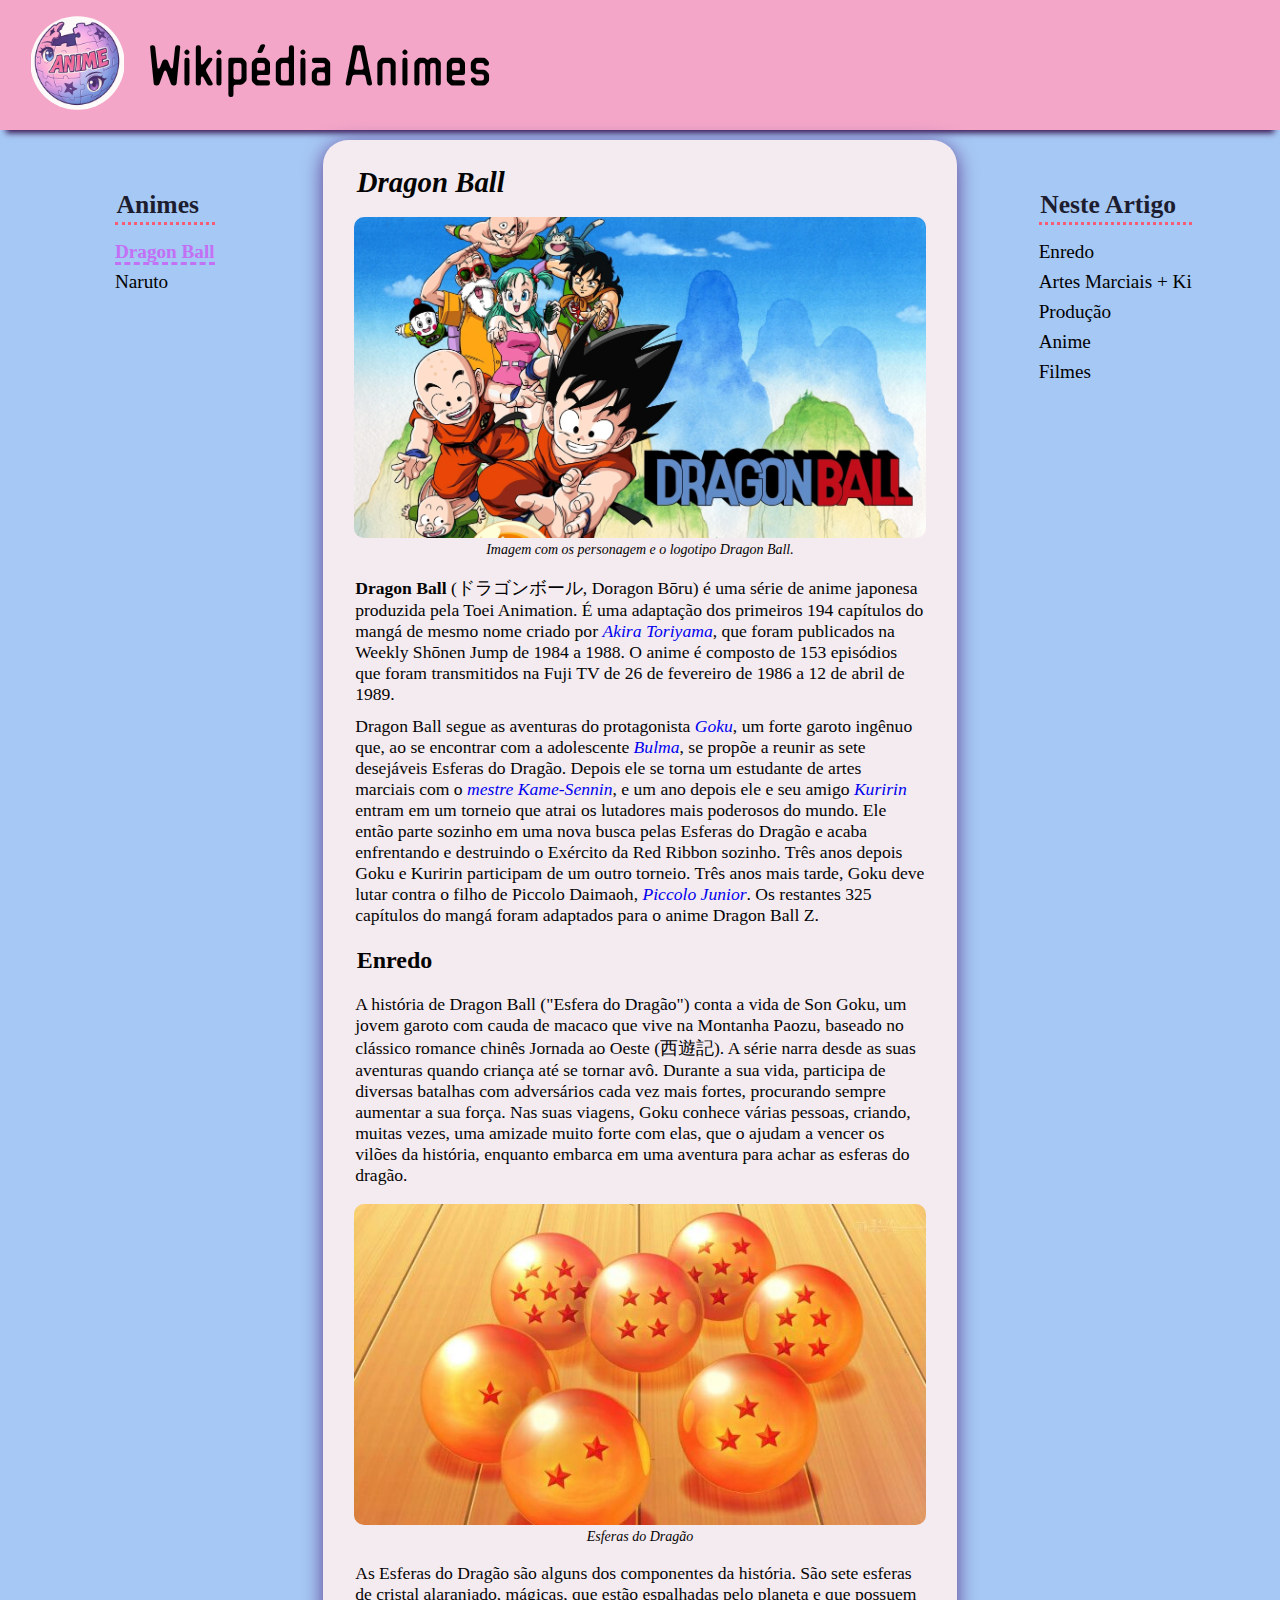
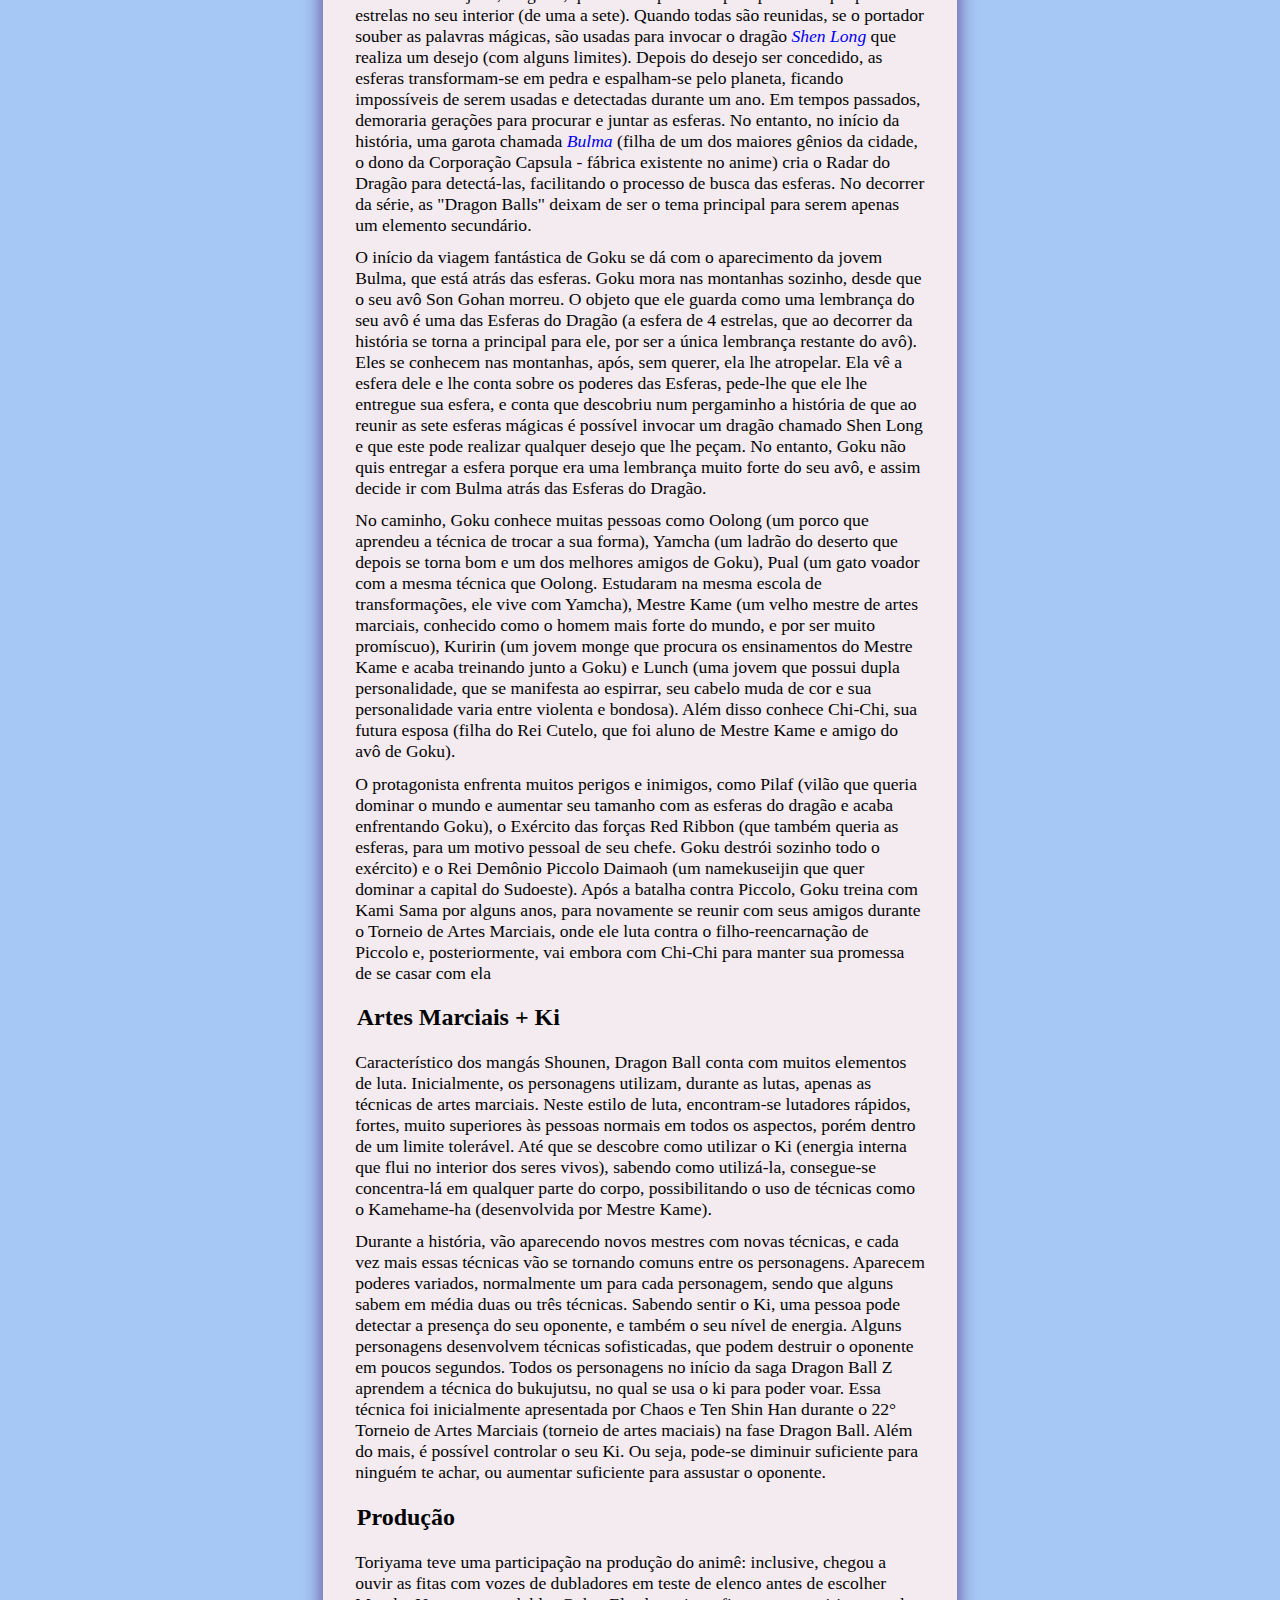
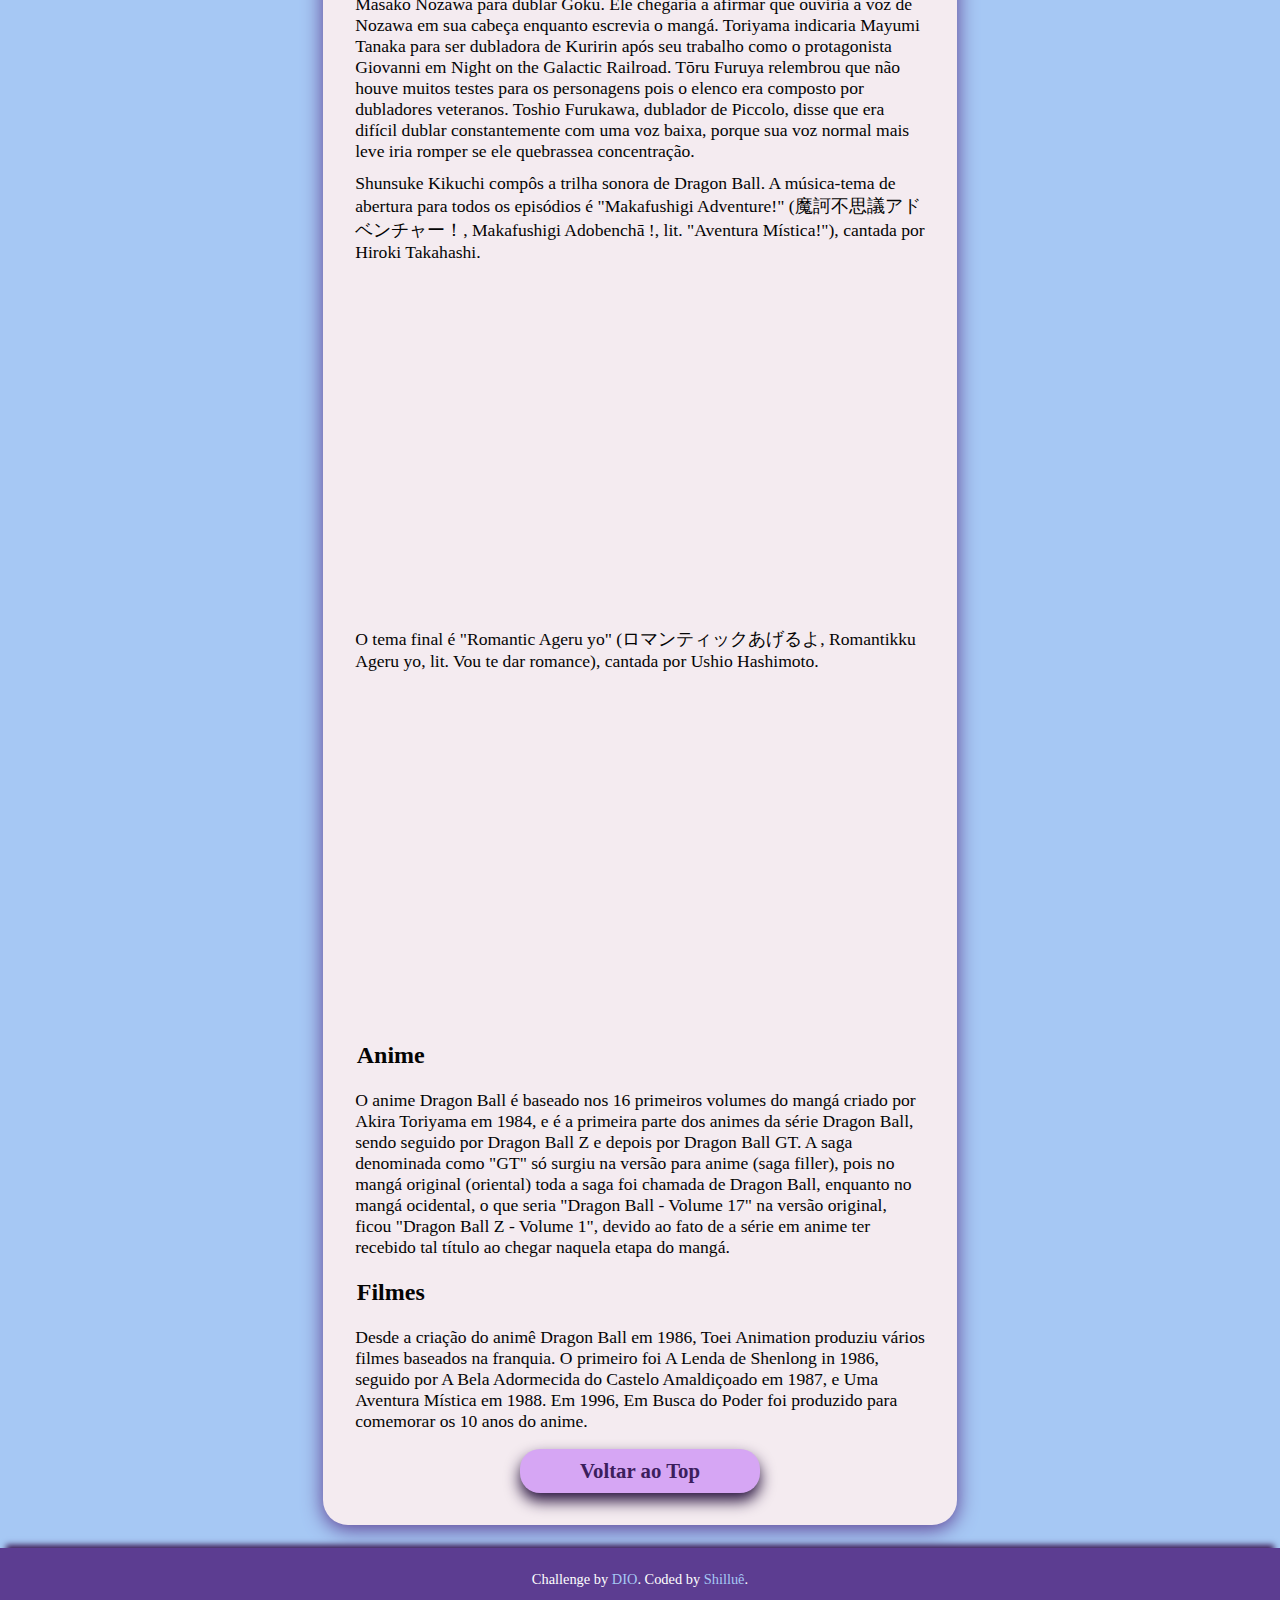
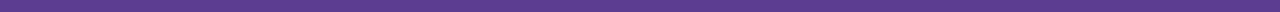
<file: index.html>
<!DOCTYPE html>
<html lang="pt-br">
<head>
    <meta charset="UTF-8">
    <meta name="viewport" content="width=device-width, initial-scale=1.0">

    <link rel="stylesheet" href="./assets/styles/style.css">
    <link rel="stylesheet" href="./assets/styles/responsive.css">

    <link rel="icon" type="image/png" href="./assets/images/logo.png">
    <title>WikipédiaAnimes</title>
</head>
<body>
    <header class="headerLogo" id="top">
        <figure class="logo">
            <img src="./assets/images/logo.png" alt="logo da página">
        </figure>
        <h1 class="main__title">Wikipédia Animes</h1>
    </header>
    <main class="container">
        <section class="bar">
            <nav class="sidebar">
                <h2>Animes</h2>
                <ul>
                    <li><a title="page" href="index.html">Dragon Ball</a></li>
                    <li><a href="./pages/naruto.html">Naruto</a></li>
                    
                </ul>
            </nav>
        </section>

        <section class="content">
            <section id="dragon__ball">
                <h2 class="title">Dragon Ball</h2>
    
                <figure class="image__anime">
                    <img src="./assets/images/dragon ball.jpg" alt="Imagem com os personagem e o Logotipo Dragon Ball">
                    <figcaption>Imagem com os personagem e o logotipo Dragon Ball.</figcaption>
                </figure>
    
                <p><span class="impact">Dragon Ball</span> (ドラゴンボール, Doragon Bōru) é uma série de anime japonesa produzida pela Toei Animation. É uma adaptação dos primeiros 194 capítulos do mangá de mesmo nome criado por <a href="https://pt.wikipedia.org/wiki/Akira_Toriyama" target="_blank" rel="noopener noreferrer" class="links">Akira Toriyama</a>, que foram publicados na Weekly Shōnen Jump de 1984 a 1988. O anime é composto de 153 episódios que foram transmitidos na Fuji TV de 26 de fevereiro de 1986 a 12 de abril de 1989.</p>
                <p>Dragon Ball segue as aventuras do protagonista <a href="https://pt.wikipedia.org/wiki/Goku" target="_blank" rel="noopener noreferrer" class="links">Goku</a>, um forte garoto ingênuo que, ao se encontrar com a adolescente <a href="https://pt.wikipedia.org/wiki/Bulma" target="_blank" class="links">Bulma</a>, se propõe a reunir as sete desejáveis Esferas do Dragão. Depois ele se torna um estudante de artes marciais com o <a href="https://pt.wikipedia.org/wiki/Mestre_Kame" rel="noopener noreferrer" target="_blank" class="links">mestre Kame-Sennin</a>, e um ano depois ele e seu amigo <a href="https://pt.wikipedia.org/wiki/Kuririn" class="links" rel="noopener noreferrer" target="_blank">Kuririn</a> entram em um torneio que atrai os lutadores mais poderosos do mundo. Ele então parte sozinho em uma nova busca pelas Esferas do Dragão e acaba enfrentando e destruindo o Exército da Red Ribbon sozinho. Três anos depois Goku e Kuririn participam de um outro torneio. Três anos mais tarde, Goku deve lutar contra o filho de Piccolo Daimaoh, <a href="https://pt.wikipedia.org/wiki/Piccolo_(Dragon_Ball)" target="_blank" rel="noopener noreferrer" class="links">Piccolo Junior</a>. Os restantes 325 capítulos do mangá foram adaptados para o anime Dragon Ball Z.</p>
            </section>

            <section id="enredo">
                <h3>Enredo</h3>
                <p>A história de Dragon Ball ("Esfera do Dragão") conta a vida de Son Goku, um jovem garoto com cauda de macaco que vive na Montanha Paozu, baseado no clássico romance chinês Jornada ao Oeste (西遊記). A série narra desde as suas aventuras quando criança até se tornar avô. Durante a sua vida, participa de diversas batalhas com adversários cada vez mais fortes, procurando sempre aumentar a sua força. Nas suas viagens, Goku conhece várias pessoas, criando, muitas vezes, uma amizade muito forte com elas, que o ajudam a vencer os vilões da história, enquanto embarca em uma aventura para achar as esferas do dragão.</p>
                <figure class="image__anime">
                    <img src="./assets/images/esferas.jpg" alt="Imagem das Esferas do Dragão">
                    <figcaption>Esferas do Dragão</figcaption>
                </figure>
                <p>As Esferas do Dragão são alguns dos componentes da história. São sete esferas de cristal alaranjado, mágicas, que estão espalhadas pelo planeta e que possuem estrelas no seu interior (de uma a sete). Quando todas são reunidas, se o portador souber as palavras mágicas, são usadas para invocar o dragão <a href="https://pt.wikipedia.org/wiki/Lista_de_personagens_de_Dragon_Ball#Shenlong" target="_blank" rel="noopener noreferrer" class="links">Shen Long</a> que realiza um desejo (com alguns limites). Depois do desejo ser concedido, as esferas transformam-se em pedra e espalham-se pelo planeta, ficando impossíveis de serem usadas e detectadas durante um ano. Em tempos passados, demoraria gerações para procurar e juntar as esferas. No entanto, no início da história, uma garota chamada <a href="https://pt.wikipedia.org/wiki/Bulma" target="_blank" rel="noopener noreferrer" class="links">Bulma</a> (filha de um dos maiores gênios da cidade, o dono da Corporação Capsula - fábrica existente no anime) cria o Radar do Dragão para detectá-las, facilitando o processo de busca das esferas. No decorrer da série, as "Dragon Balls" deixam de ser o tema principal para serem apenas um elemento secundário.</p>
                <p>O início da viagem fantástica de Goku se dá com o aparecimento da jovem Bulma, que está atrás das esferas. Goku mora nas montanhas sozinho, desde que o seu avô Son Gohan morreu. O objeto que ele guarda como uma lembrança do seu avô é uma das Esferas do Dragão (a esfera de 4 estrelas, que ao decorrer da história se torna a principal para ele, por ser a única lembrança restante do avô). Eles se conhecem nas montanhas, após, sem querer, ela lhe atropelar. Ela vê a esfera dele e lhe conta sobre os poderes das Esferas, pede-lhe que ele lhe entregue sua esfera, e conta que descobriu num pergaminho a história de que ao reunir as sete esferas mágicas é possível invocar um dragão chamado Shen Long e que este pode realizar qualquer desejo que lhe peçam. No entanto, Goku não quis entregar a esfera porque era uma lembrança muito forte do seu avô, e assim decide ir com Bulma atrás das Esferas do Dragão.</p>
                <p>No caminho, Goku conhece muitas pessoas como Oolong (um porco que aprendeu a técnica de trocar a sua forma), Yamcha (um ladrão do deserto que depois se torna bom e um dos melhores amigos de Goku), Pual (um gato voador com a mesma técnica que Oolong. Estudaram na mesma escola de transformações, ele vive com Yamcha), Mestre Kame (um velho mestre de artes marciais, conhecido como o homem mais forte do mundo, e por ser muito promíscuo), Kuririn (um jovem monge que procura os ensinamentos do Mestre Kame e acaba treinando junto a Goku) e Lunch (uma jovem que possui dupla personalidade, que se manifesta ao espirrar, seu cabelo muda de cor e sua personalidade varia entre violenta e bondosa). Além disso conhece Chi-Chi, sua futura esposa (filha do Rei Cutelo, que foi aluno de Mestre Kame e amigo do avô de Goku).</p>
                <p>O protagonista enfrenta muitos perigos e inimigos, como Pilaf (vilão que queria dominar o mundo e aumentar seu tamanho com as esferas do dragão e acaba enfrentando Goku), o Exército das forças Red Ribbon (que também queria as esferas, para um motivo pessoal de seu chefe. Goku destrói sozinho todo o exército) e o Rei Demônio Piccolo Daimaoh (um namekuseijin que quer dominar a capital do Sudoeste). Após a batalha contra Piccolo, Goku treina com Kami Sama por alguns anos, para novamente se reunir com seus amigos durante o Torneio de Artes Marciais, onde ele luta contra o filho-reencarnação de Piccolo e, posteriormente, vai embora com Chi-Chi para manter sua promessa de se casar com ela</p>
            </section>

            <section id="artes__marciais">
                <h3>Artes Marciais + Ki</h3>
                <p>Característico dos mangás Shounen, Dragon Ball conta com muitos elementos de luta. Inicialmente, os personagens utilizam, durante as lutas, apenas as técnicas de artes marciais. Neste estilo de luta, encontram-se lutadores rápidos, fortes, muito superiores às pessoas normais em todos os aspectos, porém dentro de um limite tolerável. Até que se descobre como utilizar o Ki (energia interna que flui no interior dos seres vivos), sabendo como utilizá-la, consegue-se concentra-lá em qualquer parte do corpo, possibilitando o uso de técnicas como o Kamehame-ha (desenvolvida por Mestre Kame).</p>
                <p>Durante a história, vão aparecendo novos mestres com novas técnicas, e cada vez mais essas técnicas vão se tornando comuns entre os personagens. Aparecem poderes variados, normalmente um para cada personagem, sendo que alguns sabem em média duas ou três técnicas. Sabendo sentir o Ki, uma pessoa pode detectar a presença do seu oponente, e também o seu nível de energia. Alguns personagens desenvolvem técnicas sofisticadas, que podem destruir o oponente em poucos segundos. Todos os personagens no início da saga Dragon Ball Z aprendem a técnica do bukujutsu, no qual se usa o ki para poder voar. Essa técnica foi inicialmente apresentada por Chaos e Ten Shin Han durante o 22° Torneio de Artes Marciais (torneio de artes maciais) na fase Dragon Ball. Além do mais, é possível controlar o seu Ki. Ou seja, pode-se diminuir suficiente para ninguém te achar, ou aumentar suficiente para assustar o oponente.</p>
            </section>

            <section id="producao">
                <h3>Produção</h3>
                <p>Toriyama teve uma participação na produção do animê: inclusive, chegou a ouvir as fitas com vozes de dubladores em teste de elenco antes de escolher Masako Nozawa para dublar Goku. Ele chegaria a afirmar que ouviria a voz de Nozawa em sua cabeça enquanto escrevia o mangá. Toriyama indicaria Mayumi Tanaka para ser dubladora de Kuririn após seu trabalho como o protagonista Giovanni em Night on the Galactic Railroad. Tōru Furuya relembrou que não houve muitos testes para os personagens pois o elenco era composto por dubladores veteranos. Toshio Furukawa, dublador de Piccolo, disse que era difícil dublar constantemente com uma voz baixa, porque sua voz normal mais leve iria romper se ele quebrassea concentração.</p>
                <p>Shunsuke Kikuchi compôs a trilha sonora de Dragon Ball. A música-tema de abertura para todos os episódios é "Makafushigi Adventure!" (魔訶不思議アドベンチャー！, Makafushigi Adobenchā !, lit. "Aventura Mística!"), cantada por Hiroki Takahashi.</p>
                <div class="video__container">
                    <iframe width="560" height="315" src="https://www.youtube.com/embed/ytcLPhgPpK8?si=zR66nqRy1pjKDj2E" title="Dragon Ball - Fantástica Aventura - Opening Makafushigi Adventure (Feat. Anísio Mello Júnior)" frameborder="0" allow="accelerometer; autoplay; clipboard-write; encrypted-media; gyroscope; picture-in-picture; web-share" referrerpolicy="strict-origin-when-cross-origin" allowfullscreen
                    aria-label="Abertura do anime Dragon Ball, Fantástica Aventura, dublada, interpretada por Anísio Mello Júnior."></iframe>
                </div>
                <p>O tema final é "Romantic Ageru yo" (ロマンティックあげるよ, Romantikku Ageru yo, lit. Vou te dar romance), cantada por Ushio Hashimoto.</p>
                <div class="video__container">
                     <iframe width="560" height="315" src="https://www.youtube.com/embed/O6cyzLRA0wg?si=QzEb_tWEc_IVu-ld" title="Dragon Ball - Encerramento 'Com Você Eu Vou Ficar' (Vera Campos)" frameborder="0" allow="accelerometer; autoplay; clipboard-write; encrypted-media; gyroscope; picture-in-picture; web-share" referrerpolicy="strict-origin-when-cross-origin" allowfullscreen
                     aria-label="Encerramento do anime Dragon Ball, 'Com Você Eu Vou Ficar', interpretado por Vera Campos, dublado em português"></iframe>
                </div>
            </section>

            <section id="anime">
                <h3>Anime</h3>
                <p>O anime Dragon Ball é baseado nos 16 primeiros volumes do mangá criado por Akira Toriyama em 1984, e é a primeira parte dos animes da série Dragon Ball, sendo seguido por Dragon Ball Z e depois por Dragon Ball GT. A saga denominada como "GT" só surgiu na versão para anime (saga filler), pois no mangá original (oriental) toda a saga foi chamada de Dragon Ball, enquanto no mangá ocidental, o que seria "Dragon Ball - Volume 17" na versão original, ficou "Dragon Ball Z - Volume 1", devido ao fato de a série em anime ter recebido tal título ao chegar naquela etapa do mangá.</p>
            </section>

            <section id="filmes">
                <h3>Filmes</h3>
                <p>Desde a criação do animê Dragon Ball em 1986, Toei Animation produziu vários filmes baseados na franquia. O primeiro foi A Lenda de Shenlong in 1986, seguido por A Bela Adormecida do Castelo Amaldiçoado em 1987, e Uma Aventura Mística em 1988. Em 1996, Em Busca do Poder foi produzido para comemorar os 10 anos do anime.</p>

                <div id="voltar__top">
                    <a href="#top">Voltar ao Top</a>
                </div>
                
            </section>

        </section>

        <section class="anchors">
            <nav class="anchors__nav">
                <h2>Neste Artigo</h2>
                <ul>
                    <li><a href="#enredo">Enredo</a></li>
                    <li><a href="#artes__marciais">Artes Marciais + Ki</a></li>
                    <li><a href="#producao">Produção</a></li>
                    <li><a href="#anime">Anime</a></li>
                    <li><a href="#filmes">Filmes</a></li>
                </ul>
            </nav>
            
        </section>
    </main>
    <footer>
        <p>Challenge by <a href="https://www.dio.me/" target="_blank">DIO</a>. 
        Coded by <a href="https://github.com/Shillue" target="_blank">Shilluê</a>.</p>
    </footer>    
</body>
</html>
</file>
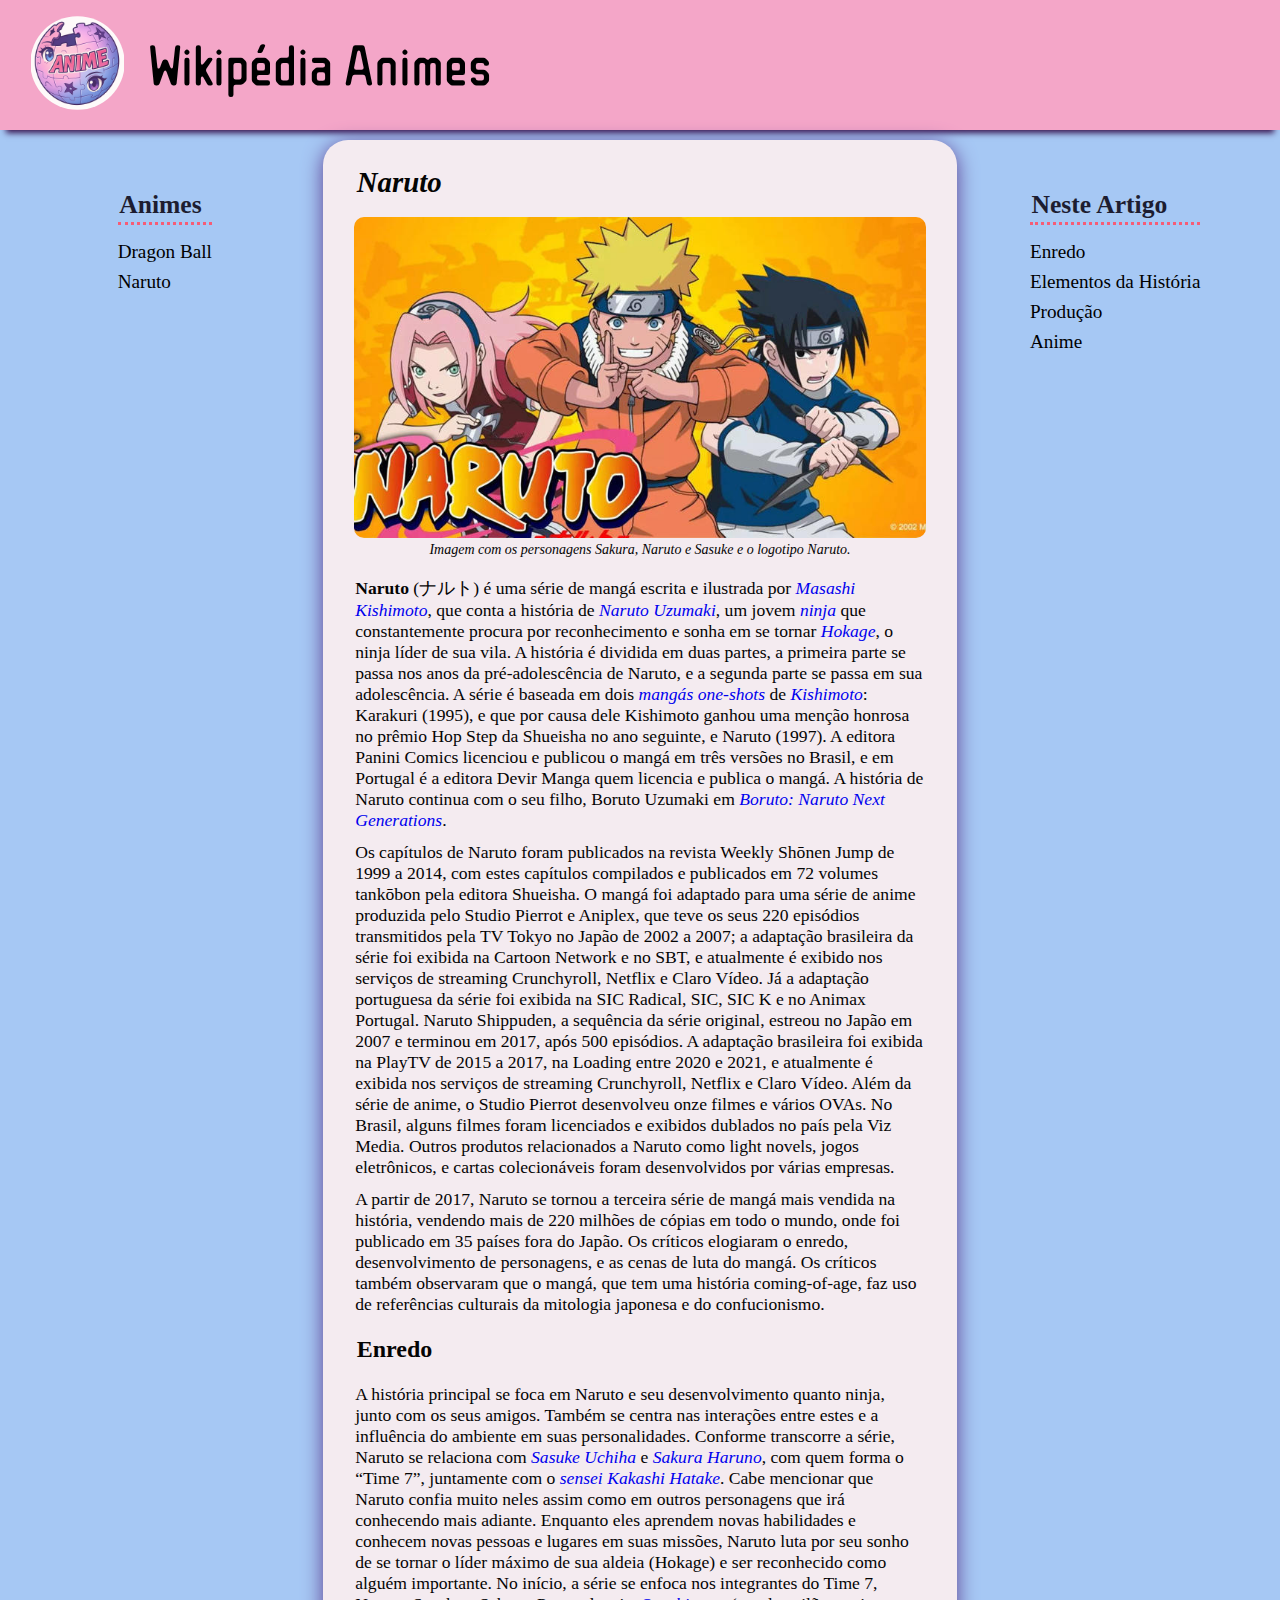
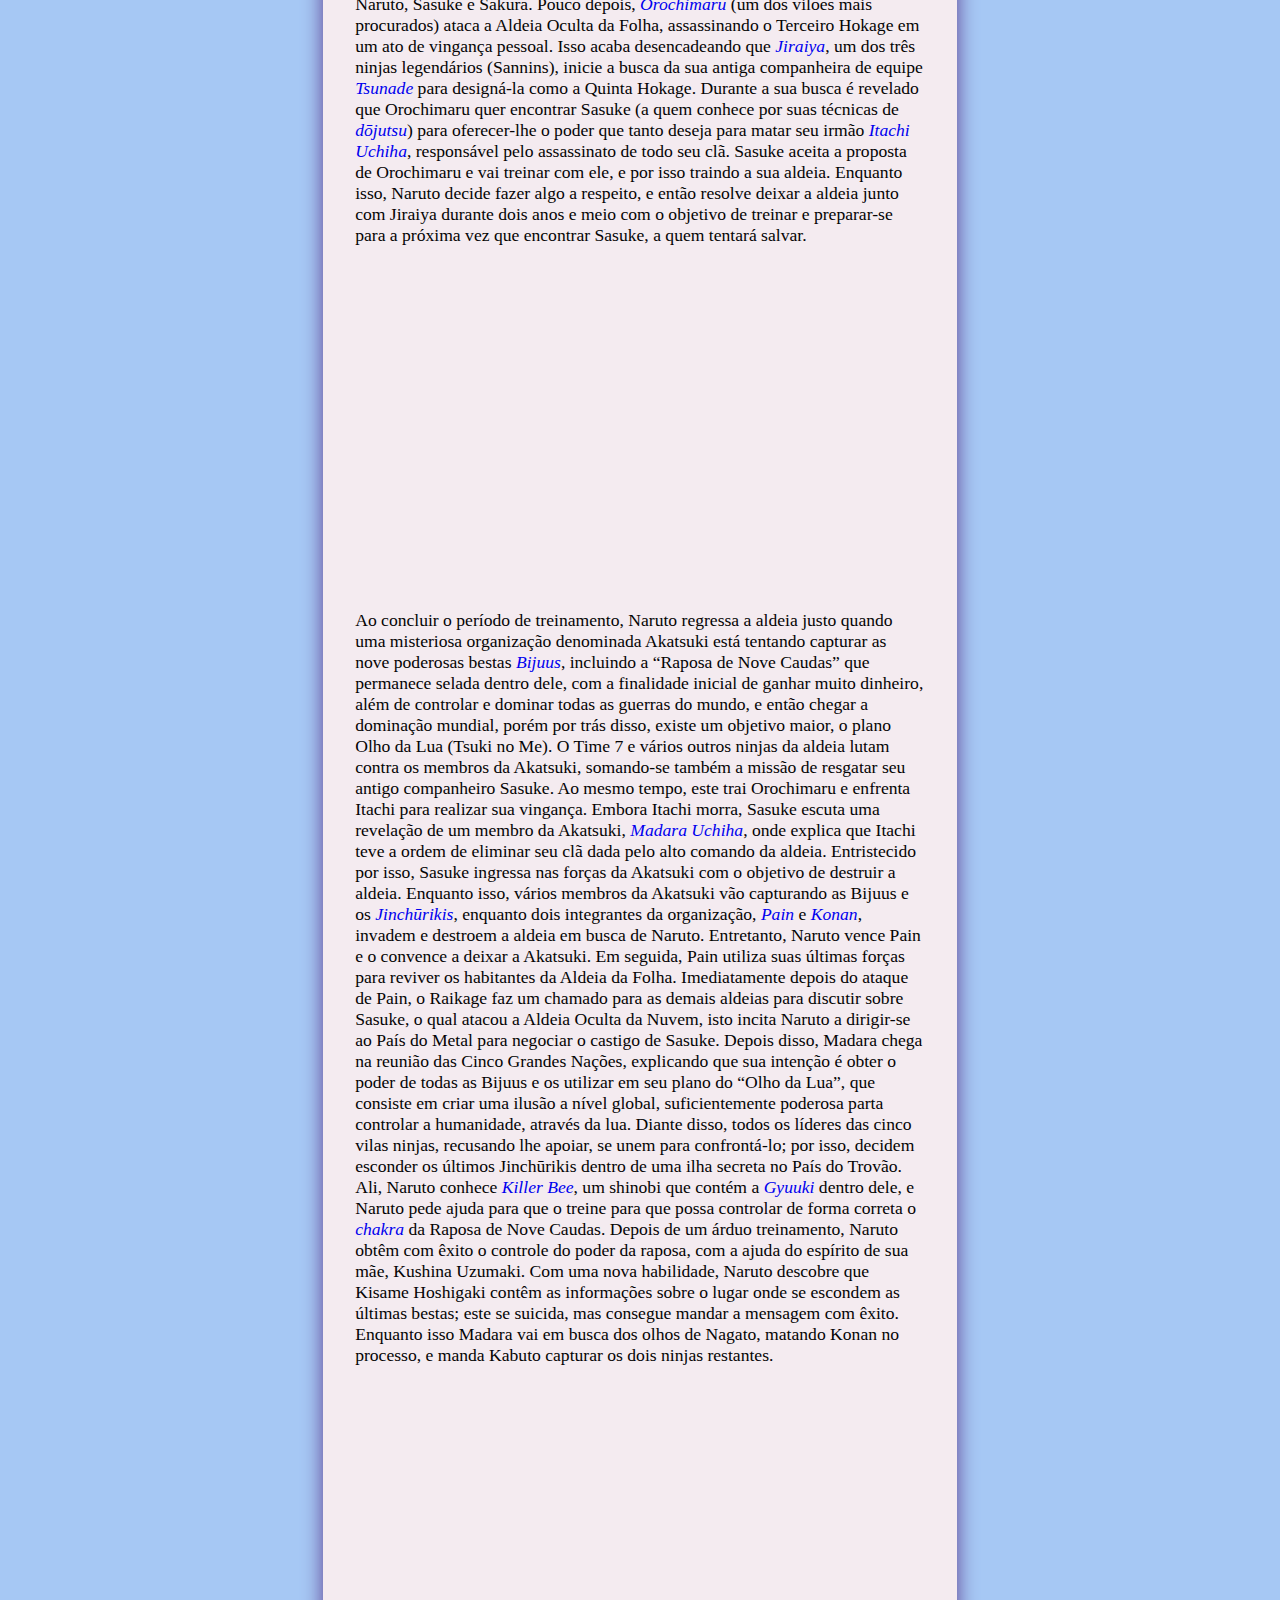
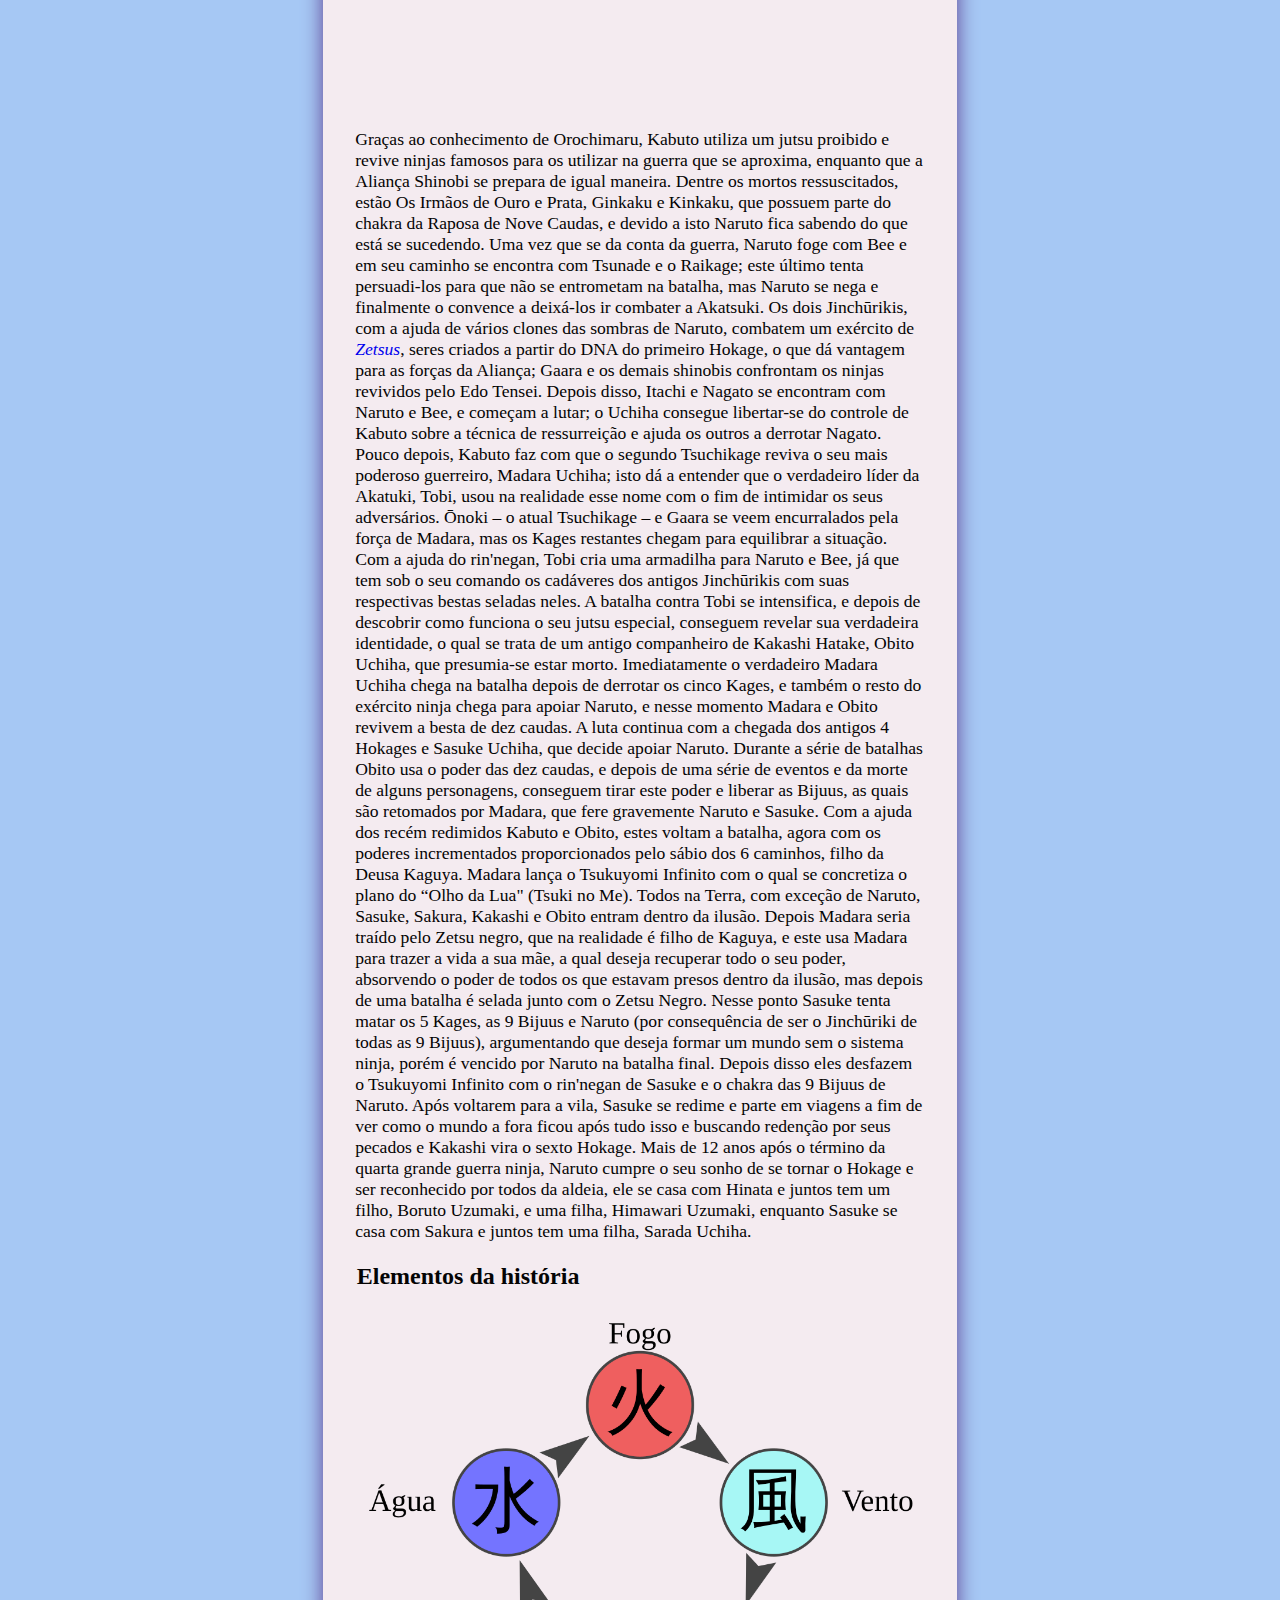
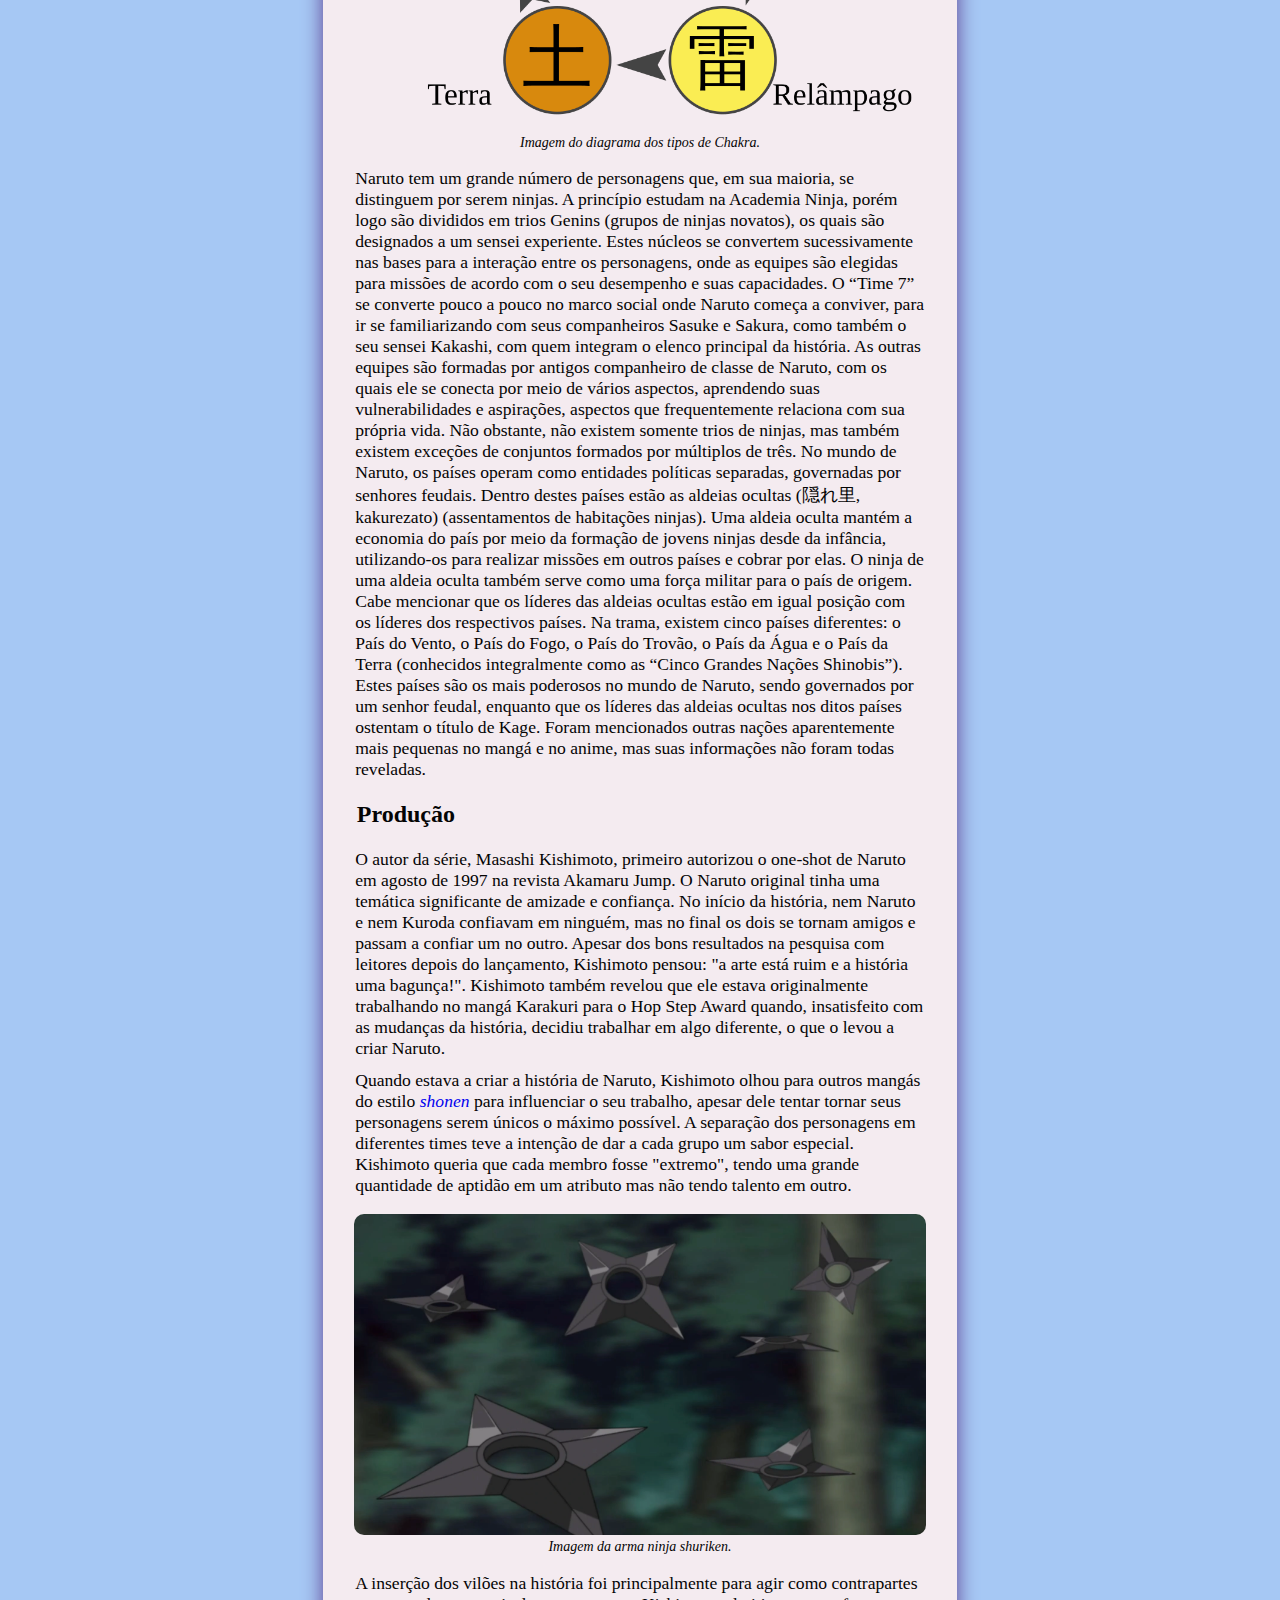
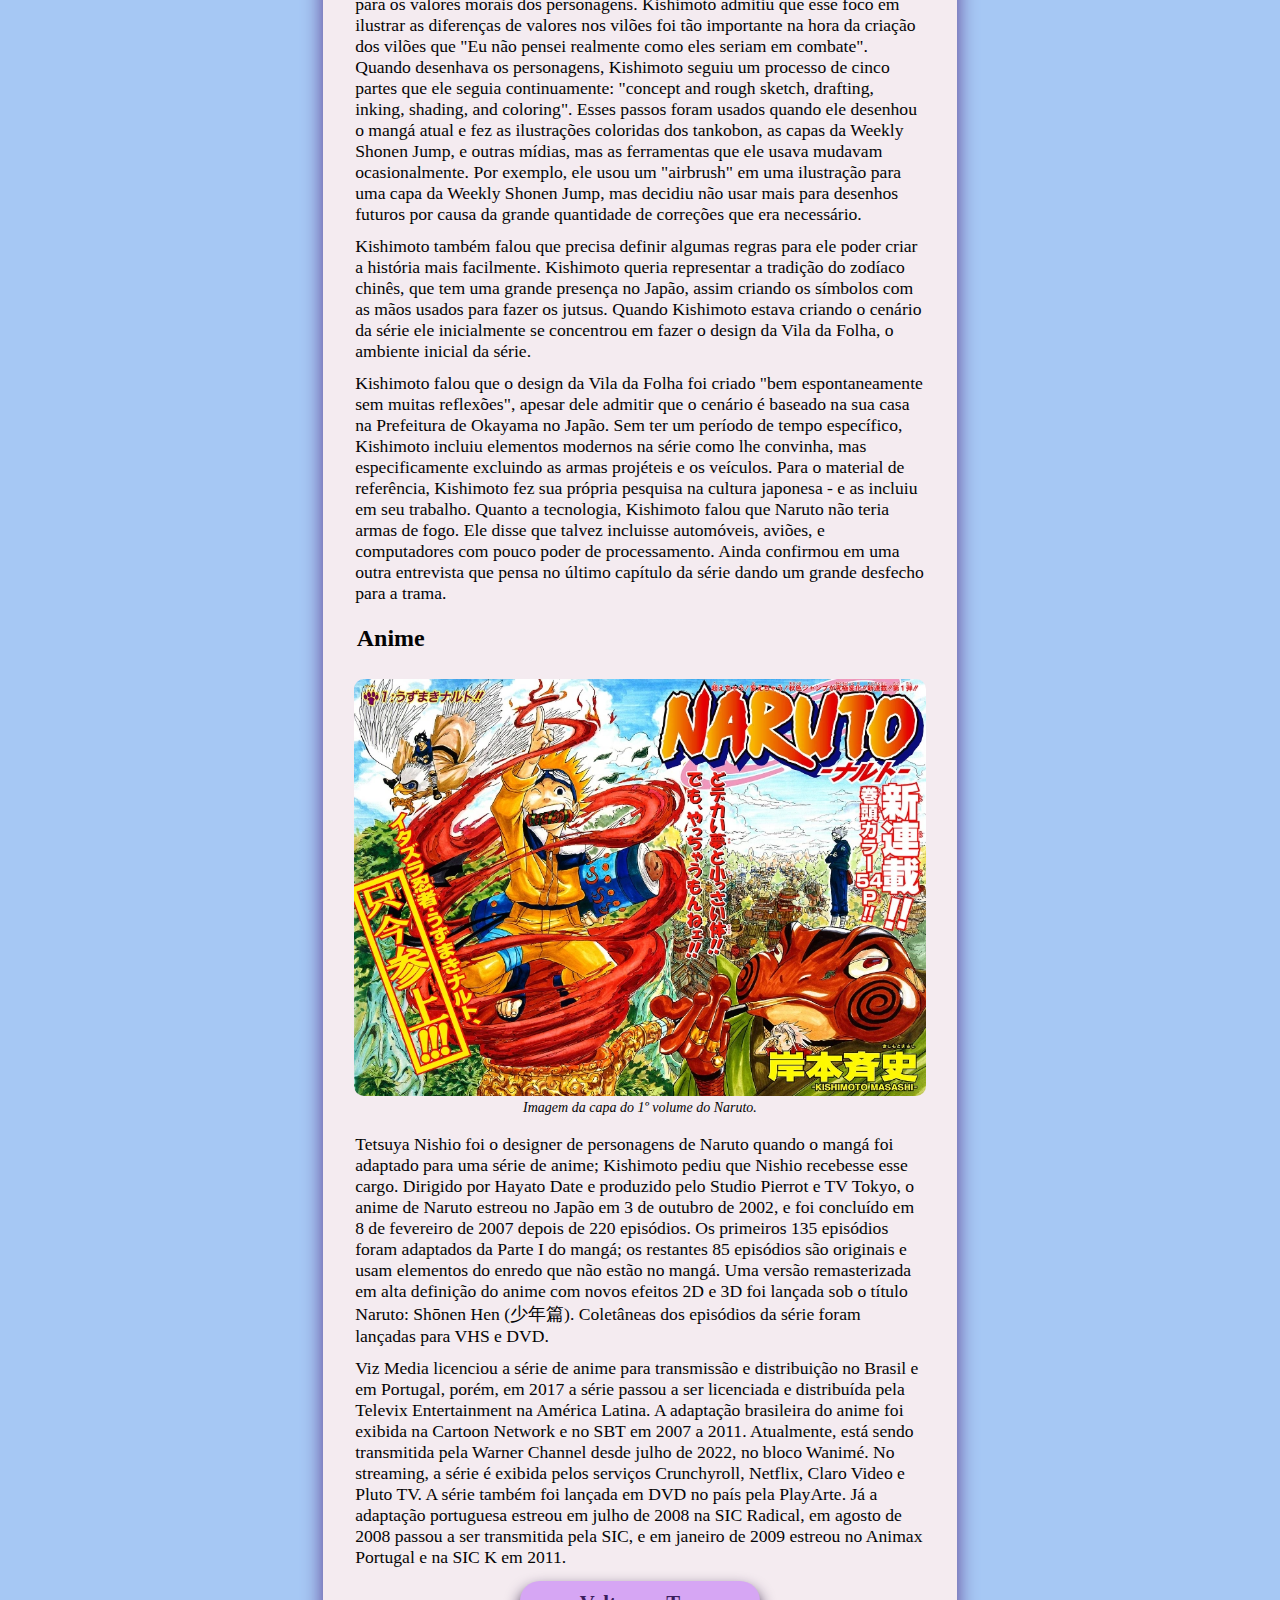
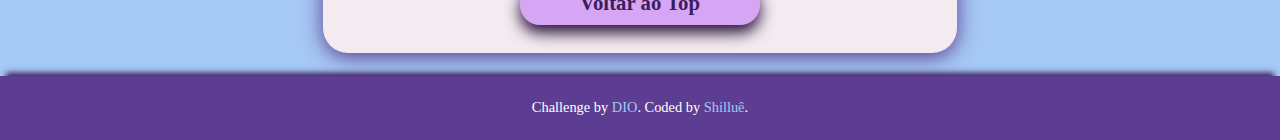
<file: naruto.html>
<!DOCTYPE html>
<html lang="pt-br">
<head>
    <meta charset="UTF-8">
    <meta name="viewport" content="width=device-width, initial-scale=1.0">

    <link rel="stylesheet" href="style.css">

    <link rel="icon" type="image/png" href="./assets/images/logo.png">
    <title>WikipédiaAnimes</title>
</head>
<body>
    <header class="headerLogo" id="top">
        <figure class="logo">
            <img src="./assets/images/logo.png" alt="logo da página">
        </figure>
        <h1 class="main__title">Wikipédia Animes</h1>
    </header>
    <main class="container">
        <section class="bar">
            <nav class="sidebar">
                <h2>Animes</h2>
                <ul>
                    <li><a href="index.html">Dragon Ball</a></li>
                    <li><a href="naruto.html">Naruto</a></li>
                    
                </ul>
            </nav>
        </section>

        <section class="content">
            <section id="naruto">
                <h2 class="title">Naruto</h2>
    
                <figure class="image__anime">
                    <img src="./assets/images/naruto.jpg" alt="Imagem com os personagens Sakura, Naruto e Sasuke e o logotipo Naruto">
                    <figcaption>Imagem com os personagens Sakura, Naruto e Sasuke e o logotipo Naruto.</figcaption>
                </figure>
    
                <p><span class="impact">Naruto</span> (ナルト) é uma série de mangá escrita e ilustrada por <a href="https://pt.wikipedia.org/wiki/Masashi_Kishimoto" target="_blank" rel="noopener noreferrer" class="links">Masashi Kishimoto</a>, que conta a história de <a href="https://pt.wikipedia.org/wiki/Naruto_Uzumaki" target="_blank" rel="noopener noreferrer" class="links">Naruto Uzumaki</a>, um jovem <a href="https://pt.wikipedia.org/wiki/Ninja" target="_blank" rel="noopener noreferrer" class="links">ninja</a> que constantemente procura por reconhecimento e sonha em se tornar <a href="https://pt.wikipedia.org/wiki/Universo_de_Naruto" target="_blank" rel="noopener noreferrer" class="links">Hokage</a>, o ninja líder de sua vila. A história é dividida em duas partes, a primeira parte se passa nos anos da pré-adolescência de Naruto, e a segunda parte se passa em sua adolescência. A série é baseada em dois <a href="https://pt.wikipedia.org/wiki/One-shot" target="_blank" rel="noopener noreferrer" class="links">mangás one-shots</a> de <a href="https://pt.wikipedia.org/wiki/Masashi_Kishimoto" target="_blank" rel="noopener noreferrer" class="links">Kishimoto</a>: Karakuri (1995), e que por causa dele Kishimoto ganhou uma menção honrosa no prêmio Hop Step da Shueisha no ano seguinte, e Naruto (1997). A editora Panini Comics licenciou e publicou o mangá em três versões no Brasil, e em Portugal é a editora Devir Manga quem licencia e publica o mangá. A história de Naruto continua com o seu filho, Boruto Uzumaki em <a href="https://pt.wikipedia.org/wiki/Boruto" target="_blank" rel="noopener noreferrer" class="links">Boruto: Naruto Next Generations</a>.</p>
                <p>Os capítulos de Naruto foram publicados na revista Weekly Shōnen Jump de 1999 a 2014, com estes capítulos compilados e publicados em 72 volumes tankōbon pela editora Shueisha. O mangá foi adaptado para uma série de anime produzida pelo Studio Pierrot e Aniplex, que teve os seus 220 episódios transmitidos pela TV Tokyo no Japão de 2002 a 2007; a adaptação brasileira da série foi exibida na Cartoon Network e no SBT, e atualmente é exibido nos serviços de streaming Crunchyroll, Netflix e Claro Vídeo. Já a adaptação portuguesa da série foi exibida na SIC Radical, SIC, SIC K e no Animax Portugal. Naruto Shippuden, a sequência da série original, estreou no Japão em 2007 e terminou em 2017, após 500 episódios. A adaptação brasileira foi exibida na PlayTV de 2015 a 2017, na Loading entre 2020 e 2021, e atualmente é exibida nos serviços de streaming Crunchyroll, Netflix e Claro Vídeo. Além da série de anime, o Studio Pierrot desenvolveu onze filmes e vários OVAs. No Brasil, alguns filmes foram licenciados e exibidos dublados no país pela Viz Media. Outros produtos relacionados a Naruto como light novels, jogos eletrônicos, e cartas colecionáveis foram desenvolvidos por várias empresas.</p>
                <p>A partir de 2017, Naruto se tornou a terceira série de mangá mais vendida na história, vendendo mais de 220 milhões de cópias em todo o mundo, onde foi publicado em 35 países fora do Japão. Os críticos elogiaram o enredo, desenvolvimento de personagens, e as cenas de luta do mangá. Os críticos também observaram que o mangá, que tem uma história coming-of-age, faz uso de referências culturais da mitologia japonesa e do confucionismo.</p>
            </section>

            <section id="enredo">
                <h3>Enredo</h3>
                <p>A história principal se foca em Naruto e seu desenvolvimento quanto ninja, junto com os seus amigos. Também se centra nas interações entre estes e a influência do ambiente em suas personalidades. Conforme transcorre a série, Naruto se relaciona com <a href="https://pt.wikipedia.org/wiki/Sasuke_Uchiha" target="_blank" rel="noopener noreferrer" class="links">Sasuke Uchiha</a> e <a href="https://pt.wikipedia.org/wiki/Sakura_Haruno" target="_blank" rel="noopener noreferrer" class="links">Sakura Haruno</a>, com quem forma o “Time 7”, juntamente com o <a href="https://pt.wikipedia.org/wiki/T%C3%ADtulos_honor%C3%ADficos_japoneses#Sensei" target="_blank" rel="noopener noreferrer" class="links">sensei</a> <a href="https://pt.wikipedia.org/wiki/Lista_de_personagens_de_Naruto#Kakashi_Hatake" target="_blank" rel="noopener noreferrer" class="links">Kakashi Hatake</a>. Cabe mencionar que Naruto confia muito neles assim como em outros personagens que irá conhecendo mais adiante. Enquanto eles aprendem novas habilidades e conhecem novas pessoas e lugares em suas missões, Naruto luta por seu sonho de se tornar o líder máximo de sua aldeia (Hokage) e ser reconhecido como alguém importante. No início, a série se enfoca nos integrantes do Time 7, Naruto, Sasuke e Sakura. Pouco depois, <a href="https://pt.wikipedia.org/wiki/Orochimaru" target="_blank" rel="noopener noreferrer" class="links">Orochimaru</a> (um dos vilões mais procurados) ataca a Aldeia Oculta da Folha, assassinando o Terceiro Hokage em um ato de vingança pessoal. Isso acaba desencadeando que <a href="https://pt.wikipedia.org/wiki/Lista_de_personagens_de_Naruto#Jiraiya" target="_blank" rel="noopener noreferrer" class="links">Jiraiya</a>, um dos três ninjas legendários (Sannins), inicie a busca da sua antiga companheira de equipe <a href="https://pt.wikipedia.org/wiki/Lista_de_personagens_de_Naruto#Tsunade" target="_blank" rel="noopener noreferrer" class="links">Tsunade</a> para designá-la como a Quinta Hokage. Durante a sua busca é revelado que Orochimaru quer encontrar Sasuke (a quem conhece por suas técnicas de <a href="https://pt.wikipedia.org/wiki/Jutsu_(Naruto)" target="_blank" rel="noopener noreferrer" class="links">dōjutsu</a>) para oferecer-lhe o poder que tanto deseja para matar seu irmão <a href="https://pt.wikipedia.org/wiki/Itachi_Uchiha" target="_blank" rel="noopener noreferrer" class="links">Itachi Uchiha</a>, responsável pelo assassinato de todo seu clã. Sasuke aceita a proposta de Orochimaru e vai treinar com ele, e por isso traindo a sua aldeia. Enquanto isso, Naruto decide fazer algo a respeito, e então resolve deixar a aldeia junto com Jiraiya durante dois anos e meio com o objetivo de treinar e preparar-se para a próxima vez que encontrar Sasuke, a quem tentará salvar.</p>
                <div class="video__container">
                    <iframe width="560" height="315" src="https://www.youtube.com/embed/84ejYaTvbqg?si=9QYnT3KJwgXrWY7c" title="NARUTO - Abertura em Português - ROCKS" frameborder="0" allow="accelerometer; autoplay; clipboard-write; encrypted-media; gyroscope; picture-in-picture; web-share" referrerpolicy="strict-origin-when-cross-origin" allowfullscreen
                    aria-label="Primeira abertura do anime Naruto, dublado em português, com a música 'Rocks'."></iframe>
                </div>
                <p>Ao concluir o período de treinamento, Naruto regressa a aldeia justo quando uma misteriosa organização denominada Akatsuki está tentando capturar as nove poderosas bestas <a href="https://pt.wikipedia.org/wiki/Bijuu" target="_blank" rel="noopener noreferrer" class="links">Bijuus</a>, incluindo a “Raposa de Nove Caudas” que permanece selada dentro dele, com a finalidade inicial de ganhar muito dinheiro, além de controlar e dominar todas as guerras do mundo, e então chegar a dominação mundial, porém por trás disso, existe um objetivo maior, o plano Olho da Lua (Tsuki no Me). O Time 7 e vários outros ninjas da aldeia lutam contra os membros da Akatsuki, somando-se também a missão de resgatar seu antigo companheiro Sasuke. Ao mesmo tempo, este trai Orochimaru e enfrenta Itachi para realizar sua vingança. Embora Itachi morra, Sasuke escuta uma revelação de um membro da Akatsuki, <a href="https://pt.wikipedia.org/wiki/Lista_de_personagens_de_Naruto#Madara_Uchiha" target="_blank" rel="noopener noreferrer" class="links">Madara Uchiha</a>, onde explica que Itachi teve a ordem de eliminar seu clã dada pelo alto comando da aldeia. Entristecido por isso, Sasuke ingressa nas forças da Akatsuki com o objetivo de destruir a aldeia. Enquanto isso, vários membros da Akatsuki vão capturando as Bijuus e os <a href="https://pt.wikipedia.org/wiki/Bijuu#Jinchuuriki" target="_blank" rel="noopener noreferrer" class="links">Jinchūrikis</a>, enquanto dois integrantes da organização, <a href="https://pt.wikipedia.org/wiki/Lista_de_personagens_de_Naruto#Pain" target="_blank" rel="noopener noreferrer" class="links">Pain</a> e <a href="https://pt.wikipedia.org/wiki/Lista_de_personagens_de_Naruto#Konan" target="_blank" rel="noopener noreferrer" class="links">Konan</a>, invadem e destroem a aldeia em busca de Naruto. Entretanto, Naruto vence Pain e o convence a deixar a Akatsuki. Em seguida, Pain utiliza suas últimas forças para reviver os habitantes da Aldeia da Folha. Imediatamente depois do ataque de Pain, o Raikage faz um chamado para as demais aldeias para discutir sobre Sasuke, o qual atacou a Aldeia Oculta da Nuvem, isto incita Naruto a dirigir-se ao País do Metal para negociar o castigo de Sasuke. Depois disso, Madara chega na reunião das Cinco Grandes Nações, explicando que sua intenção é obter o poder de todas as Bijuus e os utilizar em seu plano do “Olho da Lua”, que consiste em criar uma ilusão a nível global, suficientemente poderosa parta controlar a humanidade, através da lua. Diante disso, todos os líderes das cinco vilas ninjas, recusando lhe apoiar, se unem para confrontá-lo; por isso, decidem esconder os últimos Jinchūrikis dentro de uma ilha secreta no País do Trovão. Ali, Naruto conhece <a href="https://pt.wikipedia.org/wiki/Lista_de_personagens_de_Naruto#Killer_Bee" target="_blank" rel="noopener noreferrer" class="links">Killer Bee</a>, um shinobi que contém a <a href="https://pt.wikipedia.org/wiki/Bijuu#Gyuuki" target="_blank" rel="noopener noreferrer" class="links">Gyuuki</a> dentro dele, e Naruto pede ajuda para que o treine para que possa controlar de forma correta o <a href="https://pt.wikipedia.org/wiki/Chacra" target="_blank" rel="noopener noreferrer" class="links">chakra</a> da Raposa de Nove Caudas. Depois de um árduo treinamento, Naruto obtêm com êxito o controle do poder da raposa, com a ajuda do espírito de sua mãe, Kushina Uzumaki. Com uma nova habilidade, Naruto descobre que Kisame Hoshigaki contêm as informações sobre o lugar onde se escondem as últimas bestas; este se suicida, mas consegue mandar a mensagem com êxito. Enquanto isso Madara vai em busca dos olhos de Nagato, matando Konan no processo, e manda Kabuto capturar os dois ninjas restantes.</p>
                <div class="video__container">
                    <iframe width="560" height="315" src="https://www.youtube.com/embed/AeHhndzl7u4?si=4OhEwdfjXBOiCkdH" title="NARUTO SHIPPUDEN - Abertura 1 em Português (Hero's Come Back!!)" frameborder="0" allow="accelerometer; autoplay; clipboard-write; encrypted-media; gyroscope; picture-in-picture; web-share" referrerpolicy="strict-origin-when-cross-origin" allowfullscreen
                    aria-level="Primeira abertura do anime Naruto Shippuden, dublado em português, com a música 'Hero's Come Back!!"></iframe>
                </div>     
                <p>Graças ao conhecimento de Orochimaru, Kabuto utiliza um jutsu proibido e revive ninjas famosos para os utilizar na guerra que se aproxima, enquanto que a Aliança Shinobi se prepara de igual maneira. Dentre os mortos ressuscitados, estão Os Irmãos de Ouro e Prata, Ginkaku e Kinkaku, que possuem parte do chakra da Raposa de Nove Caudas, e devido a isto Naruto fica sabendo do que está se sucedendo. Uma vez que se da conta da guerra, Naruto foge com Bee e em seu caminho se encontra com Tsunade e o Raikage; este último tenta persuadi-los para que não se entrometam na batalha, mas Naruto se nega e finalmente o convence a deixá-los ir combater a Akatsuki. Os dois Jinchūrikis, com a ajuda de vários clones das sombras de Naruto, combatem um exército de <a href="https://pt.wikipedia.org/wiki/Lista_de_personagens_de_Naruto#Zetsu" target="_blank" rel="noopener noreferrer" class="links">Zetsus</a>, seres criados a partir do DNA do primeiro Hokage, o que dá vantagem para as forças da Aliança; Gaara e os demais shinobis confrontam os ninjas revividos pelo Edo Tensei. Depois disso, Itachi e Nagato se encontram com Naruto e Bee, e começam a lutar; o Uchiha consegue libertar-se do controle de Kabuto sobre a técnica de ressurreição e ajuda os outros a derrotar Nagato. Pouco depois, Kabuto faz com que o segundo Tsuchikage reviva o seu mais poderoso guerreiro, Madara Uchiha; isto dá a entender que o verdadeiro líder da Akatuki, Tobi, usou na realidade esse nome com o fim de intimidar os seus adversários. Ōnoki – o atual Tsuchikage – e Gaara se veem encurralados pela força de Madara, mas os Kages restantes chegam para equilibrar a situação. Com a ajuda do rin'negan, Tobi cria uma armadilha para Naruto e Bee, já que tem sob o seu comando os cadáveres dos antigos Jinchūrikis com suas respectivas bestas seladas neles. A batalha contra Tobi se intensifica, e depois de descobrir como funciona o seu jutsu especial, conseguem revelar sua verdadeira identidade, o qual se trata de um antigo companheiro de Kakashi Hatake, Obito Uchiha, que presumia-se estar morto. Imediatamente o verdadeiro Madara Uchiha chega na batalha depois de derrotar os cinco Kages, e também o resto do exército ninja chega para apoiar Naruto, e nesse momento Madara e Obito revivem a besta de dez caudas. A luta continua com a chegada dos antigos 4 Hokages e Sasuke Uchiha, que decide apoiar Naruto. Durante a série de batalhas Obito usa o poder das dez caudas, e depois de uma série de eventos e da morte de alguns personagens, conseguem tirar este poder e liberar as Bijuus, as quais são retomados por Madara, que fere gravemente Naruto e Sasuke. Com a ajuda dos recém redimidos Kabuto e Obito, estes voltam a batalha, agora com os poderes incrementados proporcionados pelo sábio dos 6 caminhos, filho da Deusa Kaguya. Madara lança o Tsukuyomi Infinito com o qual se concretiza o plano do “Olho da Lua" (Tsuki no Me). Todos na Terra, com exceção de Naruto, Sasuke, Sakura, Kakashi e Obito entram dentro da ilusão. Depois Madara seria traído pelo Zetsu negro, que na realidade é filho de Kaguya, e este usa Madara para trazer a vida a sua mãe, a qual deseja recuperar todo o seu poder, absorvendo o poder de todos os que estavam presos dentro da ilusão, mas depois de uma batalha é selada junto com o Zetsu Negro. Nesse ponto Sasuke tenta matar os 5 Kages, as 9 Bijuus e Naruto (por consequência de ser o Jinchūriki de todas as 9 Bijuus), argumentando que deseja formar um mundo sem o sistema ninja, porém é vencido por Naruto na batalha final. Depois disso eles desfazem o Tsukuyomi Infinito com o rin'negan de Sasuke e o chakra das 9 Bijuus de Naruto. Após voltarem para a vila, Sasuke se redime e parte em viagens a fim de ver como o mundo a fora ficou após tudo isso e buscando redenção por seus pecados e Kakashi vira o sexto Hokage. Mais de 12 anos após o término da quarta grande guerra ninja, Naruto cumpre o seu sonho de se tornar o Hokage e ser reconhecido por todos da aldeia, ele se casa com Hinata e juntos tem um filho, Boruto Uzumaki, e uma filha, Himawari Uzumaki, enquanto Sasuke se casa com Sakura e juntos tem uma filha, Sarada Uchiha.</p>           
            </section>

            <section id="elementos__historia">
                <h3>Elementos da história</h3>
                <figure class="image__anime">
                    <img src="./assets/images/Chakra-Naruto-diagram-pt.svg.png" alt="Imagem do diagrama dos tipos de Chakra">
                    <figcaption>Imagem do diagrama dos tipos de Chakra.</figcaption>
                </figure>
                <p>Naruto tem um grande número de personagens que, em sua maioria, se distinguem por serem ninjas. A princípio estudam na Academia Ninja, porém logo são divididos em trios Genins (grupos de ninjas novatos), os quais são designados a um sensei experiente. Estes núcleos se convertem sucessivamente nas bases para a interação entre os personagens, onde as equipes são elegidas para missões de acordo com o seu desempenho e suas capacidades. O “Time 7” se converte pouco a pouco no marco social onde Naruto começa a conviver, para ir se familiarizando com seus companheiros Sasuke e Sakura, como também o seu sensei Kakashi, com quem integram o elenco principal da história. As outras equipes são formadas por antigos companheiro de classe de Naruto, com os quais ele se conecta por meio de vários aspectos, aprendendo suas vulnerabilidades e aspirações, aspectos que frequentemente relaciona com sua própria vida. Não obstante, não existem somente trios de ninjas, mas também existem exceções de conjuntos formados por múltiplos de três. No mundo de Naruto, os países operam como entidades políticas separadas, governadas por senhores feudais. Dentro destes países estão as aldeias ocultas (隠れ里, kakurezato) (assentamentos de habitações ninjas). Uma aldeia oculta mantém a economia do país por meio da formação de jovens ninjas desde da infância, utilizando-os para realizar missões em outros países e cobrar por elas. O ninja de uma aldeia oculta também serve como uma força militar para o país de origem. Cabe mencionar que os líderes das aldeias ocultas estão em igual posição com os líderes dos respectivos países. Na trama, existem cinco países diferentes: o País do Vento, o País do Fogo, o País do Trovão, o País da Água e o País da Terra (conhecidos integralmente como as “Cinco Grandes Nações Shinobis”). Estes países são os mais poderosos no mundo de Naruto, sendo governados por um senhor feudal, enquanto que os líderes das aldeias ocultas nos ditos países ostentam o título de Kage. Foram mencionados outras nações aparentemente mais pequenas no mangá e no anime, mas suas informações não foram todas reveladas.</p>
            </section>

            <section id="producao">
                <h3>Produção</h3>
                <p>O autor da série, Masashi Kishimoto, primeiro autorizou o one-shot de Naruto em agosto de 1997 na revista Akamaru Jump. O Naruto original tinha uma temática significante de amizade e confiança. No início da história, nem Naruto e nem Kuroda confiavam em ninguém, mas no final os dois se tornam amigos e passam a confiar um no outro. Apesar dos bons resultados na pesquisa com leitores depois do lançamento, Kishimoto pensou: "a arte está ruim e a história uma bagunça!". Kishimoto também revelou que ele estava originalmente trabalhando no mangá Karakuri para o Hop Step Award quando, insatisfeito com as mudanças da história, decidiu trabalhar em algo diferente, o que o levou a criar Naruto.</p>
                <p>Quando estava a criar a história de Naruto, Kishimoto olhou para outros mangás do estilo <a href="https://pt.wikipedia.org/wiki/Sh%C5%8Dnen" target="_blank" rel="noopener noreferrer" class="links">shonen</a> para influenciar o seu trabalho, apesar dele tentar tornar seus personagens serem únicos o máximo possível. A separação dos personagens em diferentes times teve a intenção de dar a cada grupo um sabor especial. Kishimoto queria que cada membro fosse "extremo", tendo uma grande quantidade de aptidão em um atributo mas não tendo talento em outro.</p>
                <figure class="image__anime">
                    <img src="./assets/images/Shuriken.PNG.webp" alt="Imagem da arma ninja shuriken">
                    <figcaption>Imagem da arma ninja shuriken.</figcaption>
                </figure>
                <p>A inserção dos vilões na história foi principalmente para agir como contrapartes para os valores morais dos personagens. Kishimoto admitiu que esse foco em ilustrar as diferenças de valores nos vilões foi tão importante na hora da criação dos vilões que "Eu não pensei realmente como eles seriam em combate". Quando desenhava os personagens, Kishimoto seguiu um processo de cinco partes que ele seguia continuamente: "concept and rough sketch, drafting, inking, shading, and coloring". Esses passos foram usados quando ele desenhou o mangá atual e fez as ilustrações coloridas dos tankobon, as capas da Weekly Shonen Jump, e outras mídias, mas as ferramentas que ele usava mudavam ocasionalmente. Por exemplo, ele usou um "airbrush" em uma ilustração para uma capa da Weekly Shonen Jump, mas decidiu não usar mais para desenhos futuros por causa da grande quantidade de correções que era necessário.</p>
                <p>Kishimoto também falou que precisa definir algumas regras para ele poder criar a história mais facilmente. Kishimoto queria representar a tradição do zodíaco chinês, que tem uma grande presença no Japão, assim criando os símbolos com as mãos usados para fazer os jutsus. Quando Kishimoto estava criando o cenário da série ele inicialmente se concentrou em fazer o design da Vila da Folha, o ambiente inicial da série.</p>
                <p>Kishimoto falou que o design da Vila da Folha foi criado "bem espontaneamente sem muitas reflexões", apesar dele admitir que o cenário é baseado na sua casa na Prefeitura de Okayama no Japão. Sem ter um período de tempo específico, Kishimoto incluiu elementos modernos na série como lhe convinha, mas especificamente excluindo as armas projéteis e os veículos. Para o material de referência, Kishimoto fez sua própria pesquisa na cultura japonesa - e as incluiu em seu trabalho. Quanto a tecnologia, Kishimoto falou que Naruto não teria armas de fogo. Ele disse que talvez incluisse automóveis, aviões, e computadores com pouco poder de processamento. Ainda confirmou em uma outra entrevista que pensa no último capítulo da série dando um grande desfecho para a trama.</p>
                
            </section>

            <section id="anime">
                <h3>Anime</h3>
                <figure class="image__anime">
                    <img src="./assets/images/naruto capitulo 1.png" alt="Imagem da capa do 1º volume do Naruto.">
                    <figcaption>Imagem da capa do 1º volume do Naruto.</figcaption>
                </figure>
                <p>Tetsuya Nishio foi o designer de personagens de Naruto quando o mangá foi adaptado para uma série de anime; Kishimoto pediu que Nishio recebesse esse cargo. Dirigido por Hayato Date e produzido pelo Studio Pierrot e TV Tokyo, o anime de Naruto estreou no Japão em 3 de outubro de 2002, e foi concluído em 8 de fevereiro de 2007 depois de 220 episódios. Os primeiros 135 episódios foram adaptados da Parte I do mangá; os restantes 85 episódios são originais e usam elementos do enredo que não estão no mangá. Uma versão remasterizada em alta definição do anime com novos efeitos 2D e 3D foi lançada sob o título Naruto: Shōnen Hen (少年篇). Coletâneas dos episódios da série foram lançadas para VHS e DVD.</p>
                <p>Viz Media licenciou a série de anime para transmissão e distribuição no Brasil e em Portugal, porém, em 2017 a série passou a ser licenciada e distribuída pela Televix Entertainment na América Latina. A adaptação brasileira do anime foi exibida na Cartoon Network e no SBT em 2007 a 2011. Atualmente, está sendo transmitida pela Warner Channel desde julho de 2022, no bloco Wanimé. No streaming, a série é exibida pelos serviços Crunchyroll, Netflix, Claro Video e Pluto TV. A série também foi lançada em DVD no país pela PlayArte. Já a adaptação portuguesa estreou em julho de 2008 na SIC Radical, em agosto de 2008 passou a ser transmitida pela SIC, e em janeiro de 2009 estreou no Animax Portugal e na SIC K em 2011.</p>

                <div id="voltar__top">
                    <a href="#top">Voltar ao Top</a>
                </div>

            </section>

        </section>

        <section class="anchors">
            <nav class="anchors__nav">
                <h2>Neste Artigo</h2>
                <ul>
                    <li><a href="#enredo">Enredo</a></li>
                    <li><a href="#elementos__historia">Elementos da História</a></li>
                    <li><a href="#producao">Produção</a></li>
                    <li><a href="#anime">Anime</a></li>
                </ul>
            </nav>    
        </section>

    </main>
    <footer>
        <p>Challenge by <a href="https://www.dio.me/" target="_blank">DIO</a>. 
        Coded by <a href="https://github.com/Shillue" target="_blank">Shilluê</a>.</p>
    </footer>    
</body>
</html>
</file>
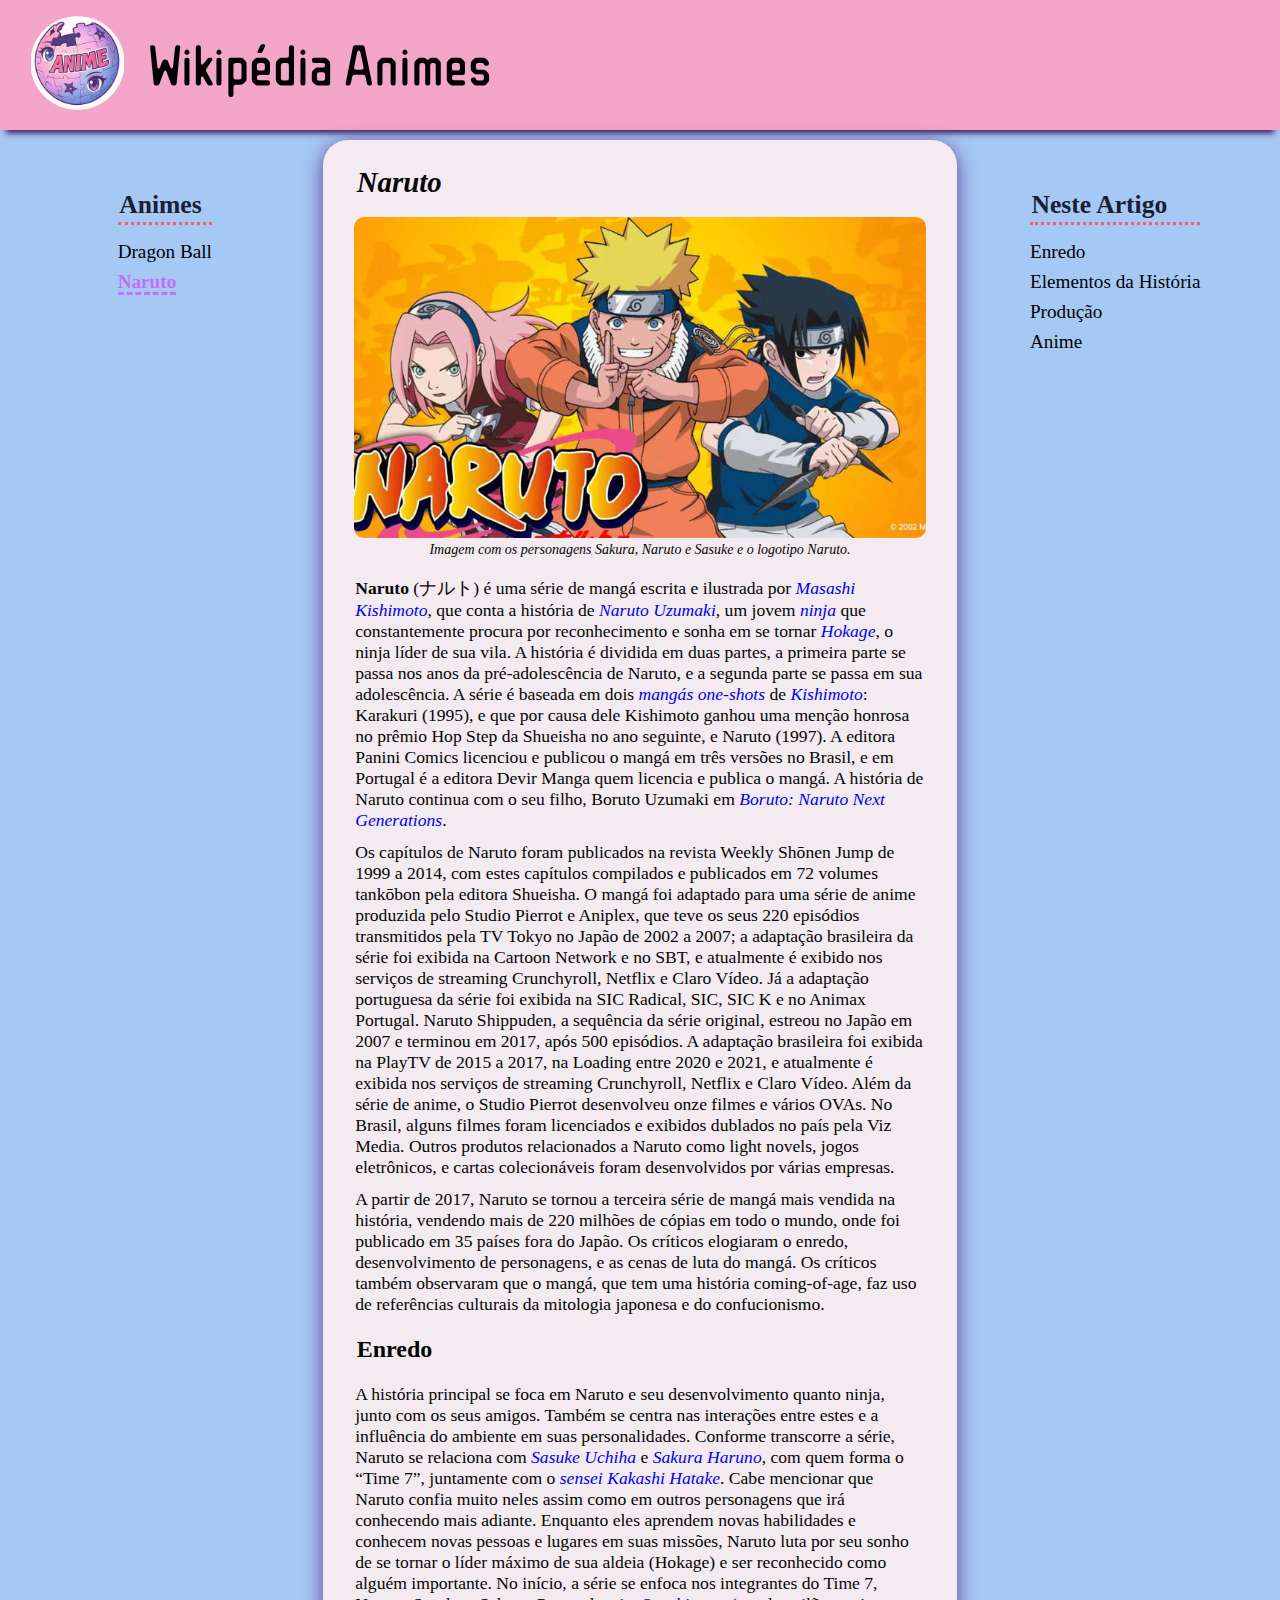
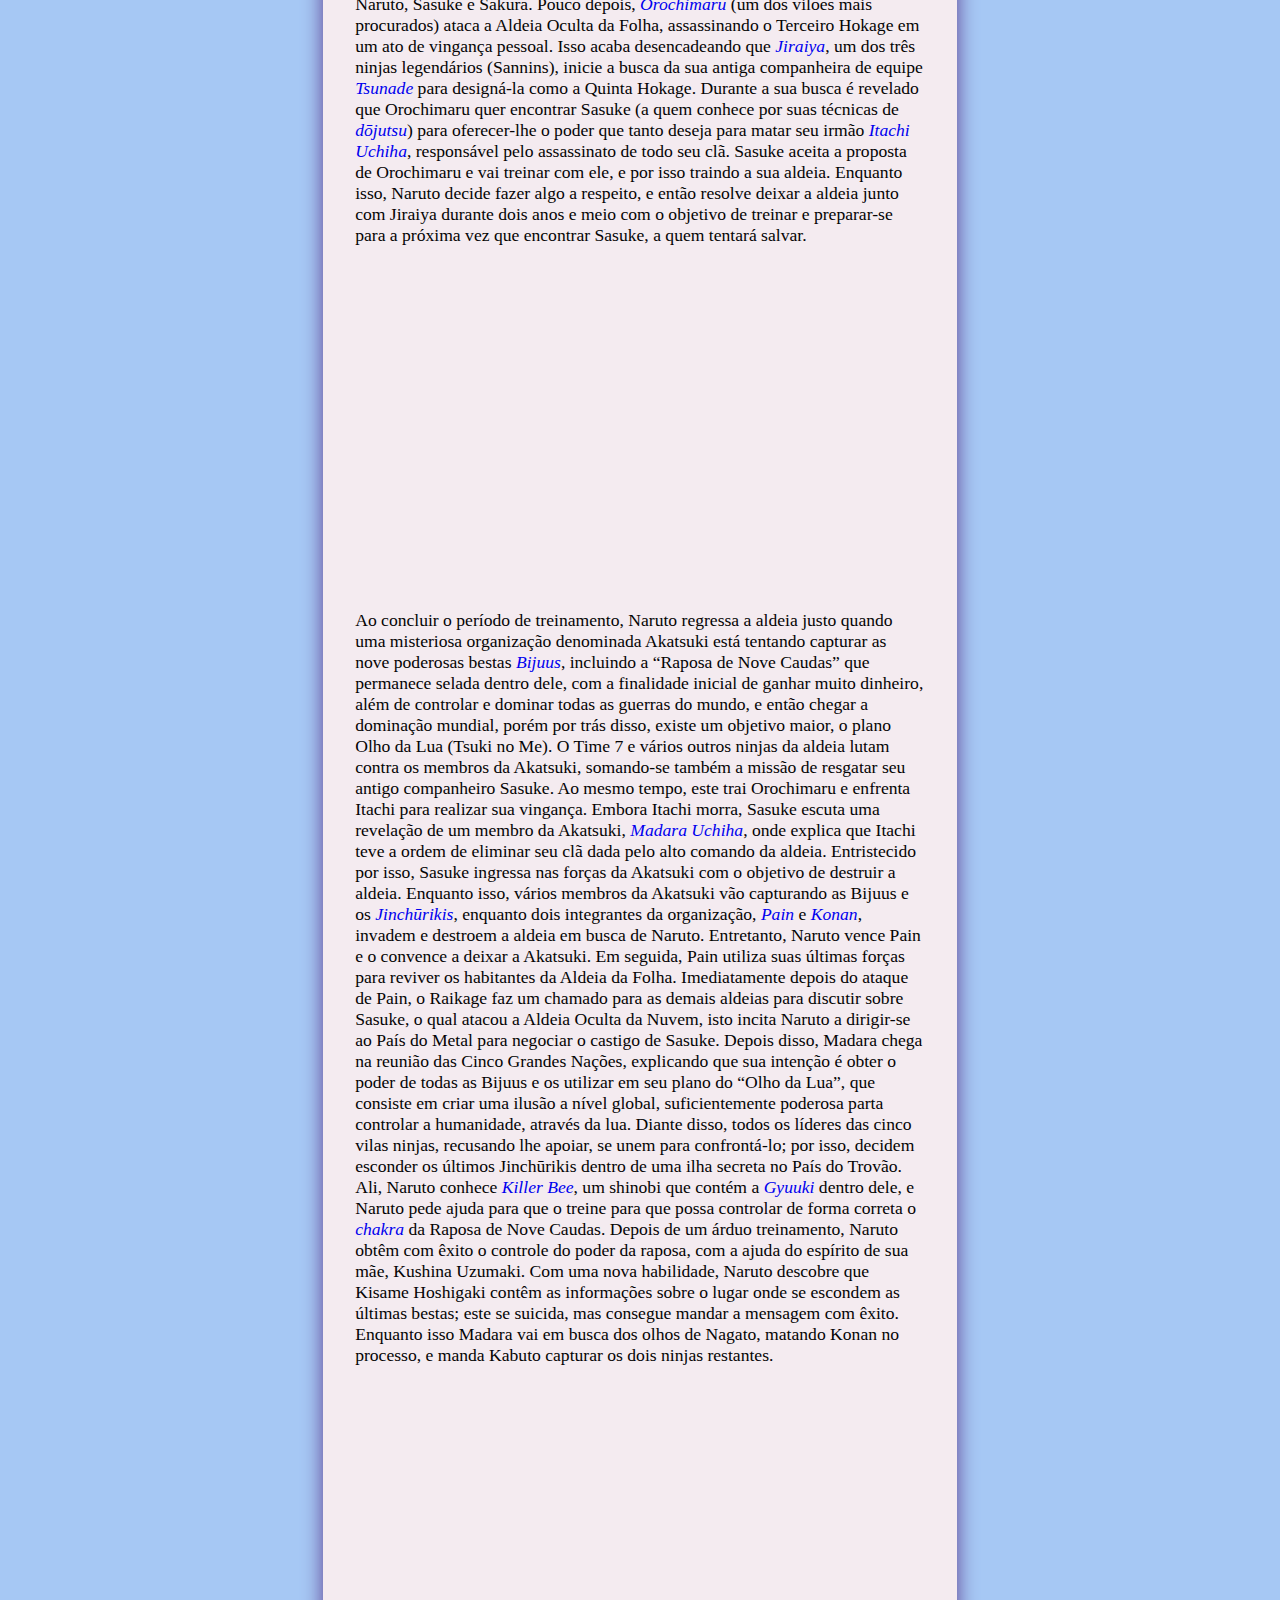
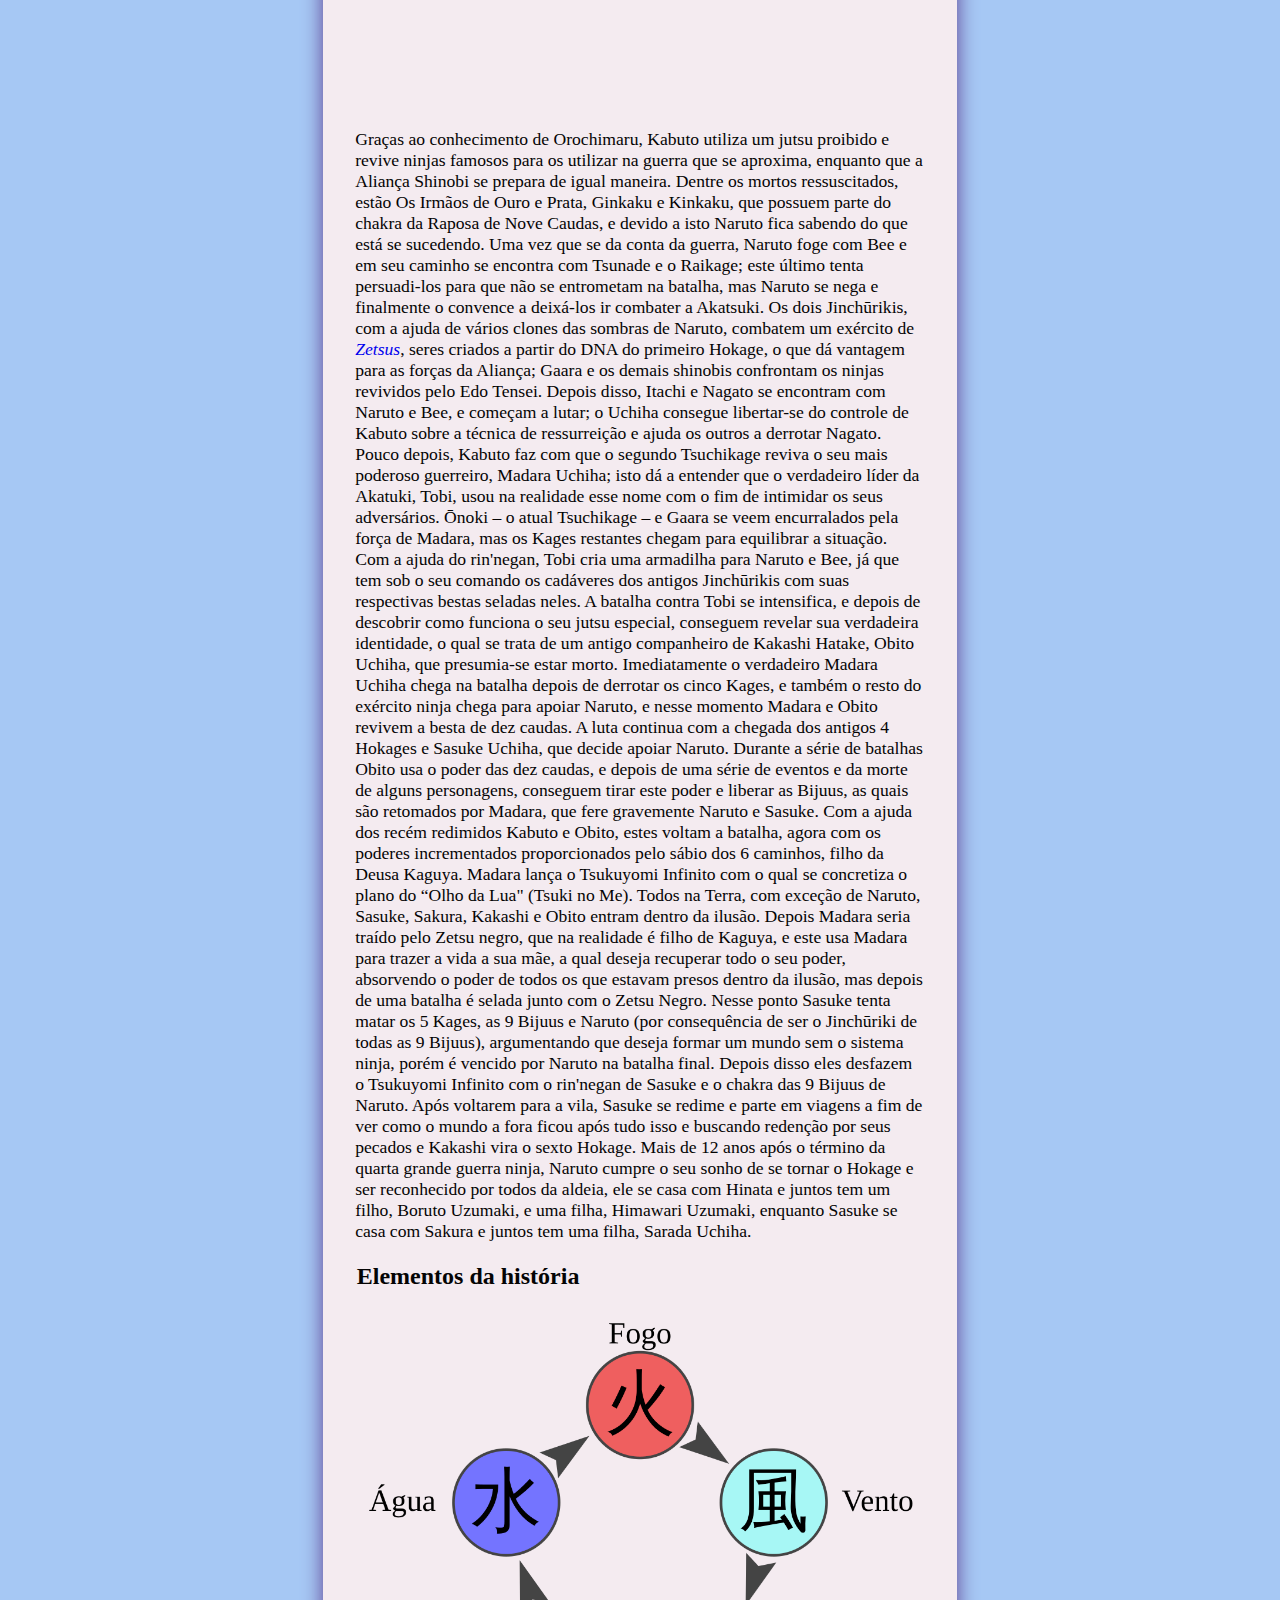
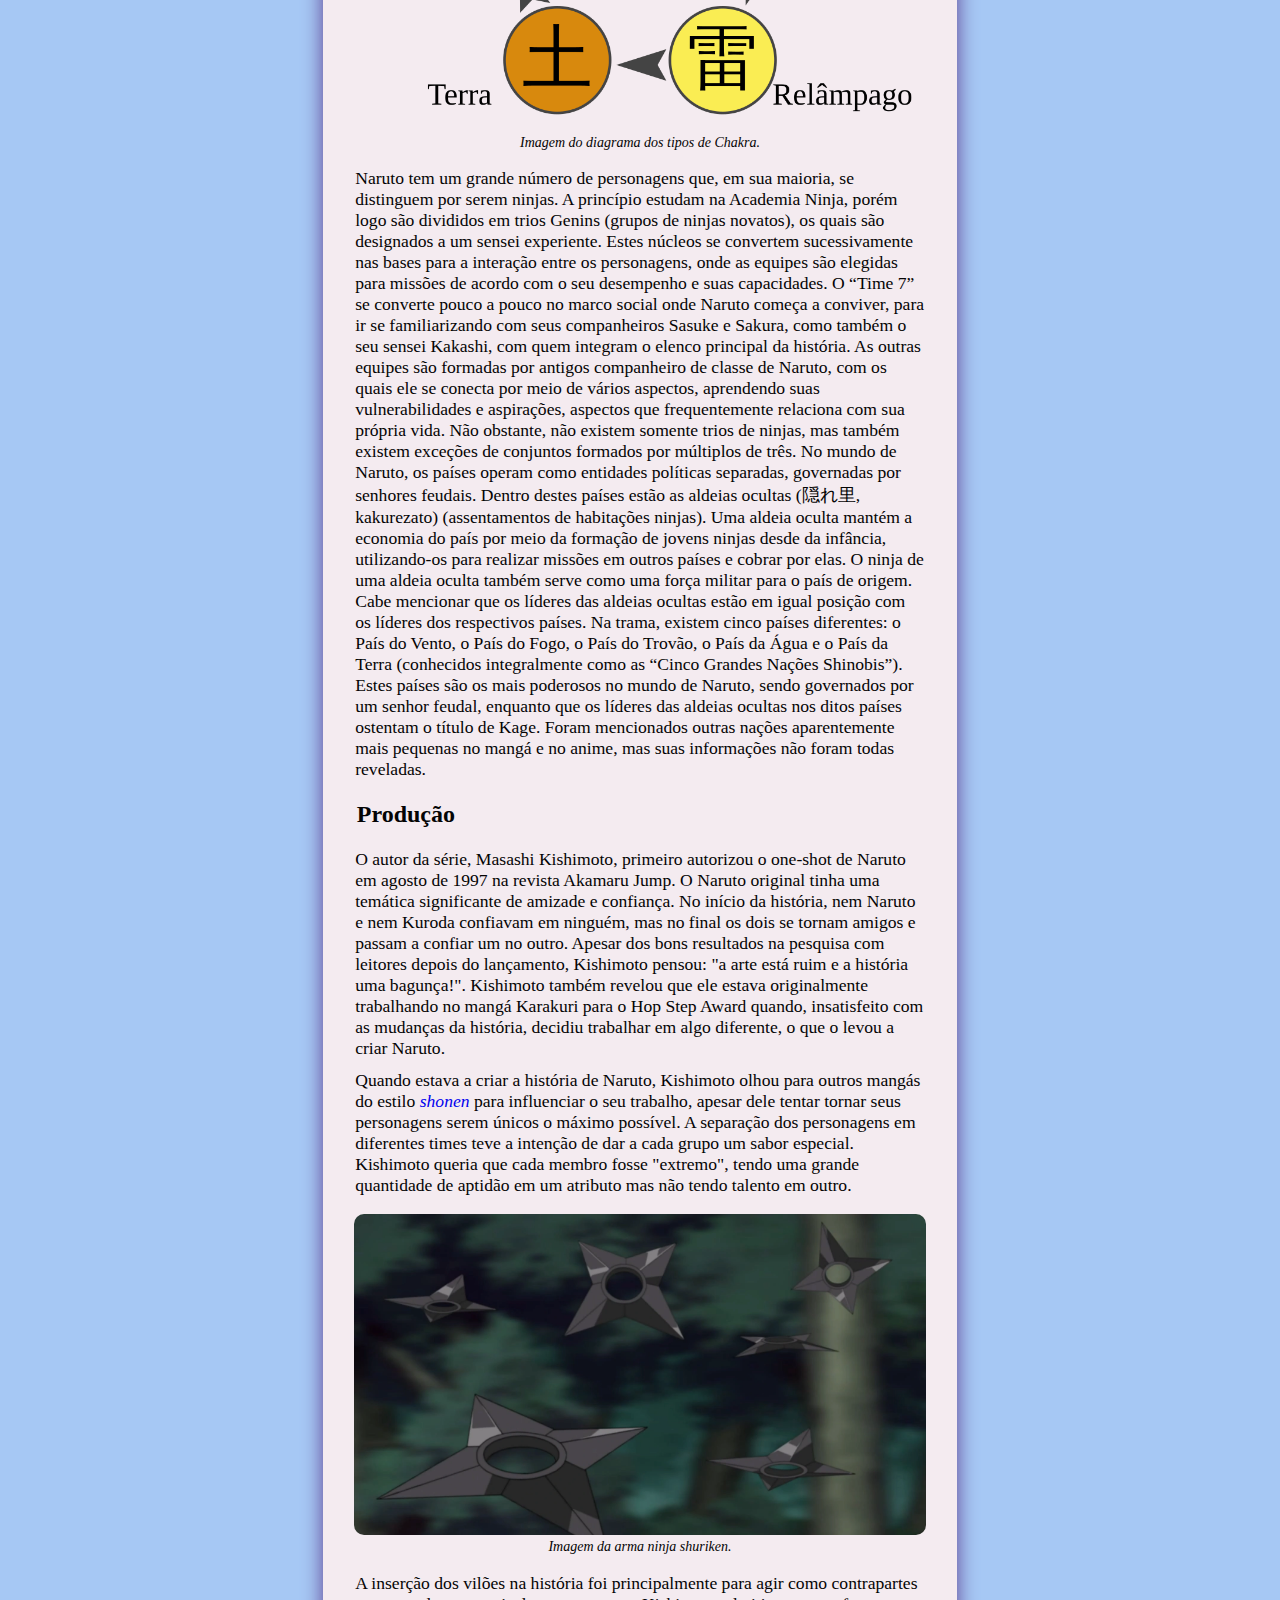
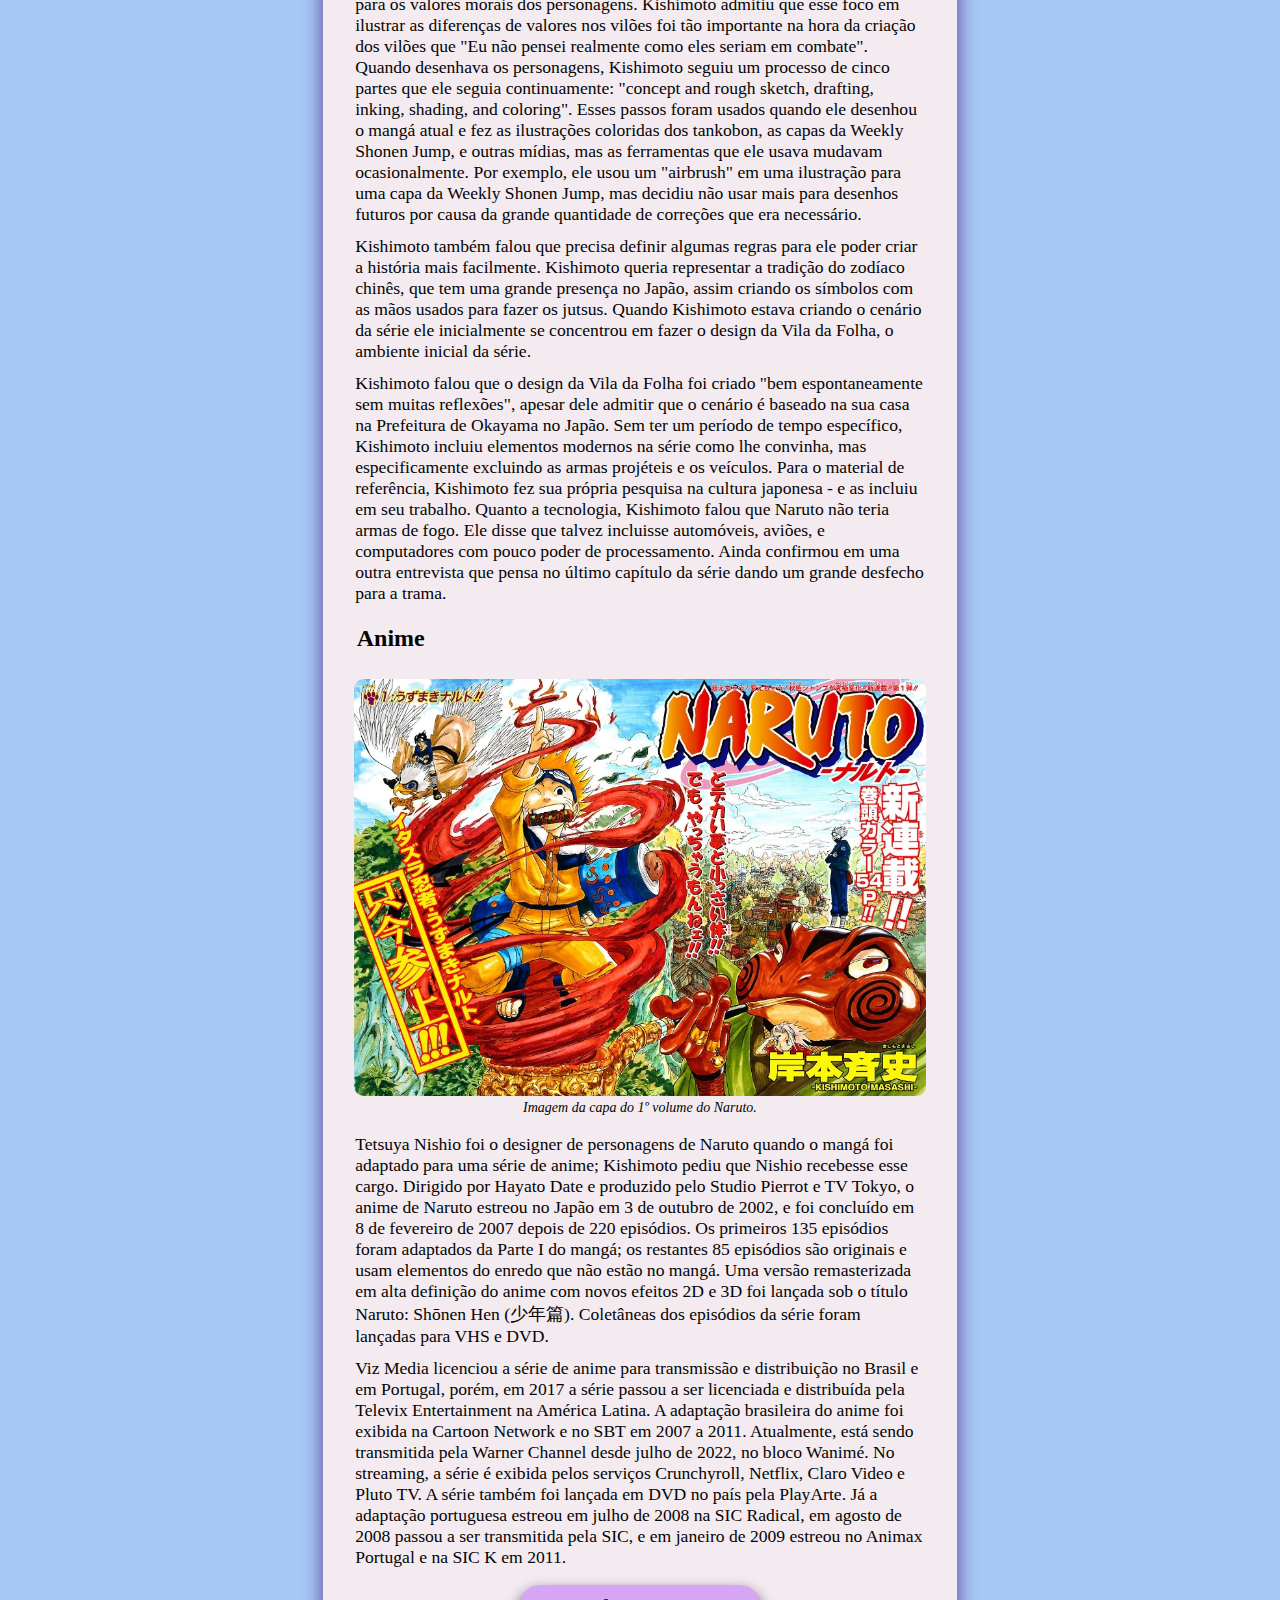
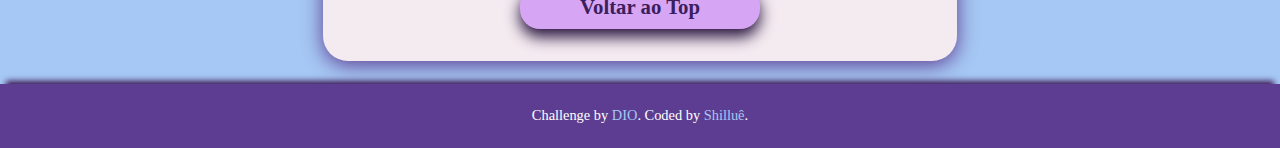
<file: pages/naruto.html>
<!DOCTYPE html>
<html lang="pt-br">
<head>
    <meta charset="UTF-8">
    <meta name="viewport" content="width=device-width, initial-scale=1.0">

    <link rel="stylesheet" href="../assets/styles/style.css">
    <link rel="stylesheet" href="../assets/styles/responsive.css">

    <link rel="icon" type="image/png" href="../assets/images/logo.png">
    <title>WikipédiaAnimes</title>
</head>
<body>
    <header class="headerLogo" id="top">
        <figure class="logo">
            <img src="../assets/images/logo.png" alt="logo da página">
        </figure>
        <h1 class="main__title">Wikipédia Animes</h1>
    </header>
    <main class="container">
        <section class="bar">
            <nav class="sidebar">
                <h2>Animes</h2>
                <ul>
                    <li><a href="../index.html">Dragon Ball</a></li>
                    <li><a title="page" href="./naruto.html">Naruto</a></li>
                    
                </ul>
            </nav>
        </section>

        <section class="content">
            <section id="naruto">
                <h2 class="title">Naruto</h2>
    
                <figure class="image__anime">
                    <img src="../assets/images/naruto.jpg" alt="Imagem com os personagens Sakura, Naruto e Sasuke e o logotipo Naruto">
                    <figcaption>Imagem com os personagens Sakura, Naruto e Sasuke e o logotipo Naruto.</figcaption>
                </figure>
    
                <p><span class="impact">Naruto</span> (ナルト) é uma série de mangá escrita e ilustrada por <a href="https://pt.wikipedia.org/wiki/Masashi_Kishimoto" target="_blank" rel="noopener noreferrer" class="links">Masashi Kishimoto</a>, que conta a história de <a href="https://pt.wikipedia.org/wiki/Naruto_Uzumaki" target="_blank" rel="noopener noreferrer" class="links">Naruto Uzumaki</a>, um jovem <a href="https://pt.wikipedia.org/wiki/Ninja" target="_blank" rel="noopener noreferrer" class="links">ninja</a> que constantemente procura por reconhecimento e sonha em se tornar <a href="https://pt.wikipedia.org/wiki/Universo_de_Naruto" target="_blank" rel="noopener noreferrer" class="links">Hokage</a>, o ninja líder de sua vila. A história é dividida em duas partes, a primeira parte se passa nos anos da pré-adolescência de Naruto, e a segunda parte se passa em sua adolescência. A série é baseada em dois <a href="https://pt.wikipedia.org/wiki/One-shot" target="_blank" rel="noopener noreferrer" class="links">mangás one-shots</a> de <a href="https://pt.wikipedia.org/wiki/Masashi_Kishimoto" target="_blank" rel="noopener noreferrer" class="links">Kishimoto</a>: Karakuri (1995), e que por causa dele Kishimoto ganhou uma menção honrosa no prêmio Hop Step da Shueisha no ano seguinte, e Naruto (1997). A editora Panini Comics licenciou e publicou o mangá em três versões no Brasil, e em Portugal é a editora Devir Manga quem licencia e publica o mangá. A história de Naruto continua com o seu filho, Boruto Uzumaki em <a href="https://pt.wikipedia.org/wiki/Boruto" target="_blank" rel="noopener noreferrer" class="links">Boruto: Naruto Next Generations</a>.</p>
                <p>Os capítulos de Naruto foram publicados na revista Weekly Shōnen Jump de 1999 a 2014, com estes capítulos compilados e publicados em 72 volumes tankōbon pela editora Shueisha. O mangá foi adaptado para uma série de anime produzida pelo Studio Pierrot e Aniplex, que teve os seus 220 episódios transmitidos pela TV Tokyo no Japão de 2002 a 2007; a adaptação brasileira da série foi exibida na Cartoon Network e no SBT, e atualmente é exibido nos serviços de streaming Crunchyroll, Netflix e Claro Vídeo. Já a adaptação portuguesa da série foi exibida na SIC Radical, SIC, SIC K e no Animax Portugal. Naruto Shippuden, a sequência da série original, estreou no Japão em 2007 e terminou em 2017, após 500 episódios. A adaptação brasileira foi exibida na PlayTV de 2015 a 2017, na Loading entre 2020 e 2021, e atualmente é exibida nos serviços de streaming Crunchyroll, Netflix e Claro Vídeo. Além da série de anime, o Studio Pierrot desenvolveu onze filmes e vários OVAs. No Brasil, alguns filmes foram licenciados e exibidos dublados no país pela Viz Media. Outros produtos relacionados a Naruto como light novels, jogos eletrônicos, e cartas colecionáveis foram desenvolvidos por várias empresas.</p>
                <p>A partir de 2017, Naruto se tornou a terceira série de mangá mais vendida na história, vendendo mais de 220 milhões de cópias em todo o mundo, onde foi publicado em 35 países fora do Japão. Os críticos elogiaram o enredo, desenvolvimento de personagens, e as cenas de luta do mangá. Os críticos também observaram que o mangá, que tem uma história coming-of-age, faz uso de referências culturais da mitologia japonesa e do confucionismo.</p>
            </section>

            <section id="enredo">
                <h3>Enredo</h3>
                <p>A história principal se foca em Naruto e seu desenvolvimento quanto ninja, junto com os seus amigos. Também se centra nas interações entre estes e a influência do ambiente em suas personalidades. Conforme transcorre a série, Naruto se relaciona com <a href="https://pt.wikipedia.org/wiki/Sasuke_Uchiha" target="_blank" rel="noopener noreferrer" class="links">Sasuke Uchiha</a> e <a href="https://pt.wikipedia.org/wiki/Sakura_Haruno" target="_blank" rel="noopener noreferrer" class="links">Sakura Haruno</a>, com quem forma o “Time 7”, juntamente com o <a href="https://pt.wikipedia.org/wiki/T%C3%ADtulos_honor%C3%ADficos_japoneses#Sensei" target="_blank" rel="noopener noreferrer" class="links">sensei</a> <a href="https://pt.wikipedia.org/wiki/Lista_de_personagens_de_Naruto#Kakashi_Hatake" target="_blank" rel="noopener noreferrer" class="links">Kakashi Hatake</a>. Cabe mencionar que Naruto confia muito neles assim como em outros personagens que irá conhecendo mais adiante. Enquanto eles aprendem novas habilidades e conhecem novas pessoas e lugares em suas missões, Naruto luta por seu sonho de se tornar o líder máximo de sua aldeia (Hokage) e ser reconhecido como alguém importante. No início, a série se enfoca nos integrantes do Time 7, Naruto, Sasuke e Sakura. Pouco depois, <a href="https://pt.wikipedia.org/wiki/Orochimaru" target="_blank" rel="noopener noreferrer" class="links">Orochimaru</a> (um dos vilões mais procurados) ataca a Aldeia Oculta da Folha, assassinando o Terceiro Hokage em um ato de vingança pessoal. Isso acaba desencadeando que <a href="https://pt.wikipedia.org/wiki/Lista_de_personagens_de_Naruto#Jiraiya" target="_blank" rel="noopener noreferrer" class="links">Jiraiya</a>, um dos três ninjas legendários (Sannins), inicie a busca da sua antiga companheira de equipe <a href="https://pt.wikipedia.org/wiki/Lista_de_personagens_de_Naruto#Tsunade" target="_blank" rel="noopener noreferrer" class="links">Tsunade</a> para designá-la como a Quinta Hokage. Durante a sua busca é revelado que Orochimaru quer encontrar Sasuke (a quem conhece por suas técnicas de <a href="https://pt.wikipedia.org/wiki/Jutsu_(Naruto)" target="_blank" rel="noopener noreferrer" class="links">dōjutsu</a>) para oferecer-lhe o poder que tanto deseja para matar seu irmão <a href="https://pt.wikipedia.org/wiki/Itachi_Uchiha" target="_blank" rel="noopener noreferrer" class="links">Itachi Uchiha</a>, responsável pelo assassinato de todo seu clã. Sasuke aceita a proposta de Orochimaru e vai treinar com ele, e por isso traindo a sua aldeia. Enquanto isso, Naruto decide fazer algo a respeito, e então resolve deixar a aldeia junto com Jiraiya durante dois anos e meio com o objetivo de treinar e preparar-se para a próxima vez que encontrar Sasuke, a quem tentará salvar.</p>
                <div class="video__container">
                    <iframe width="560" height="315" src="https://www.youtube.com/embed/84ejYaTvbqg?si=9QYnT3KJwgXrWY7c" title="NARUTO - Abertura em Português - ROCKS" frameborder="0" allow="accelerometer; autoplay; clipboard-write; encrypted-media; gyroscope; picture-in-picture; web-share" referrerpolicy="strict-origin-when-cross-origin" allowfullscreen
                    aria-label="Primeira abertura do anime Naruto, dublado em português, com a música 'Rocks'."></iframe>
                </div>
                <p>Ao concluir o período de treinamento, Naruto regressa a aldeia justo quando uma misteriosa organização denominada Akatsuki está tentando capturar as nove poderosas bestas <a href="https://pt.wikipedia.org/wiki/Bijuu" target="_blank" rel="noopener noreferrer" class="links">Bijuus</a>, incluindo a “Raposa de Nove Caudas” que permanece selada dentro dele, com a finalidade inicial de ganhar muito dinheiro, além de controlar e dominar todas as guerras do mundo, e então chegar a dominação mundial, porém por trás disso, existe um objetivo maior, o plano Olho da Lua (Tsuki no Me). O Time 7 e vários outros ninjas da aldeia lutam contra os membros da Akatsuki, somando-se também a missão de resgatar seu antigo companheiro Sasuke. Ao mesmo tempo, este trai Orochimaru e enfrenta Itachi para realizar sua vingança. Embora Itachi morra, Sasuke escuta uma revelação de um membro da Akatsuki, <a href="https://pt.wikipedia.org/wiki/Lista_de_personagens_de_Naruto#Madara_Uchiha" target="_blank" rel="noopener noreferrer" class="links">Madara Uchiha</a>, onde explica que Itachi teve a ordem de eliminar seu clã dada pelo alto comando da aldeia. Entristecido por isso, Sasuke ingressa nas forças da Akatsuki com o objetivo de destruir a aldeia. Enquanto isso, vários membros da Akatsuki vão capturando as Bijuus e os <a href="https://pt.wikipedia.org/wiki/Bijuu#Jinchuuriki" target="_blank" rel="noopener noreferrer" class="links">Jinchūrikis</a>, enquanto dois integrantes da organização, <a href="https://pt.wikipedia.org/wiki/Lista_de_personagens_de_Naruto#Pain" target="_blank" rel="noopener noreferrer" class="links">Pain</a> e <a href="https://pt.wikipedia.org/wiki/Lista_de_personagens_de_Naruto#Konan" target="_blank" rel="noopener noreferrer" class="links">Konan</a>, invadem e destroem a aldeia em busca de Naruto. Entretanto, Naruto vence Pain e o convence a deixar a Akatsuki. Em seguida, Pain utiliza suas últimas forças para reviver os habitantes da Aldeia da Folha. Imediatamente depois do ataque de Pain, o Raikage faz um chamado para as demais aldeias para discutir sobre Sasuke, o qual atacou a Aldeia Oculta da Nuvem, isto incita Naruto a dirigir-se ao País do Metal para negociar o castigo de Sasuke. Depois disso, Madara chega na reunião das Cinco Grandes Nações, explicando que sua intenção é obter o poder de todas as Bijuus e os utilizar em seu plano do “Olho da Lua”, que consiste em criar uma ilusão a nível global, suficientemente poderosa parta controlar a humanidade, através da lua. Diante disso, todos os líderes das cinco vilas ninjas, recusando lhe apoiar, se unem para confrontá-lo; por isso, decidem esconder os últimos Jinchūrikis dentro de uma ilha secreta no País do Trovão. Ali, Naruto conhece <a href="https://pt.wikipedia.org/wiki/Lista_de_personagens_de_Naruto#Killer_Bee" target="_blank" rel="noopener noreferrer" class="links">Killer Bee</a>, um shinobi que contém a <a href="https://pt.wikipedia.org/wiki/Bijuu#Gyuuki" target="_blank" rel="noopener noreferrer" class="links">Gyuuki</a> dentro dele, e Naruto pede ajuda para que o treine para que possa controlar de forma correta o <a href="https://pt.wikipedia.org/wiki/Chacra" target="_blank" rel="noopener noreferrer" class="links">chakra</a> da Raposa de Nove Caudas. Depois de um árduo treinamento, Naruto obtêm com êxito o controle do poder da raposa, com a ajuda do espírito de sua mãe, Kushina Uzumaki. Com uma nova habilidade, Naruto descobre que Kisame Hoshigaki contêm as informações sobre o lugar onde se escondem as últimas bestas; este se suicida, mas consegue mandar a mensagem com êxito. Enquanto isso Madara vai em busca dos olhos de Nagato, matando Konan no processo, e manda Kabuto capturar os dois ninjas restantes.</p>
                <div class="video__container">
                    <iframe width="560" height="315" src="https://www.youtube.com/embed/AeHhndzl7u4?si=4OhEwdfjXBOiCkdH" title="NARUTO SHIPPUDEN - Abertura 1 em Português (Hero's Come Back!!)" frameborder="0" allow="accelerometer; autoplay; clipboard-write; encrypted-media; gyroscope; picture-in-picture; web-share" referrerpolicy="strict-origin-when-cross-origin" allowfullscreen
                    aria-level="Primeira abertura do anime Naruto Shippuden, dublado em português, com a música 'Hero's Come Back!!"></iframe>
                </div>     
                <p>Graças ao conhecimento de Orochimaru, Kabuto utiliza um jutsu proibido e revive ninjas famosos para os utilizar na guerra que se aproxima, enquanto que a Aliança Shinobi se prepara de igual maneira. Dentre os mortos ressuscitados, estão Os Irmãos de Ouro e Prata, Ginkaku e Kinkaku, que possuem parte do chakra da Raposa de Nove Caudas, e devido a isto Naruto fica sabendo do que está se sucedendo. Uma vez que se da conta da guerra, Naruto foge com Bee e em seu caminho se encontra com Tsunade e o Raikage; este último tenta persuadi-los para que não se entrometam na batalha, mas Naruto se nega e finalmente o convence a deixá-los ir combater a Akatsuki. Os dois Jinchūrikis, com a ajuda de vários clones das sombras de Naruto, combatem um exército de <a href="https://pt.wikipedia.org/wiki/Lista_de_personagens_de_Naruto#Zetsu" target="_blank" rel="noopener noreferrer" class="links">Zetsus</a>, seres criados a partir do DNA do primeiro Hokage, o que dá vantagem para as forças da Aliança; Gaara e os demais shinobis confrontam os ninjas revividos pelo Edo Tensei. Depois disso, Itachi e Nagato se encontram com Naruto e Bee, e começam a lutar; o Uchiha consegue libertar-se do controle de Kabuto sobre a técnica de ressurreição e ajuda os outros a derrotar Nagato. Pouco depois, Kabuto faz com que o segundo Tsuchikage reviva o seu mais poderoso guerreiro, Madara Uchiha; isto dá a entender que o verdadeiro líder da Akatuki, Tobi, usou na realidade esse nome com o fim de intimidar os seus adversários. Ōnoki – o atual Tsuchikage – e Gaara se veem encurralados pela força de Madara, mas os Kages restantes chegam para equilibrar a situação. Com a ajuda do rin'negan, Tobi cria uma armadilha para Naruto e Bee, já que tem sob o seu comando os cadáveres dos antigos Jinchūrikis com suas respectivas bestas seladas neles. A batalha contra Tobi se intensifica, e depois de descobrir como funciona o seu jutsu especial, conseguem revelar sua verdadeira identidade, o qual se trata de um antigo companheiro de Kakashi Hatake, Obito Uchiha, que presumia-se estar morto. Imediatamente o verdadeiro Madara Uchiha chega na batalha depois de derrotar os cinco Kages, e também o resto do exército ninja chega para apoiar Naruto, e nesse momento Madara e Obito revivem a besta de dez caudas. A luta continua com a chegada dos antigos 4 Hokages e Sasuke Uchiha, que decide apoiar Naruto. Durante a série de batalhas Obito usa o poder das dez caudas, e depois de uma série de eventos e da morte de alguns personagens, conseguem tirar este poder e liberar as Bijuus, as quais são retomados por Madara, que fere gravemente Naruto e Sasuke. Com a ajuda dos recém redimidos Kabuto e Obito, estes voltam a batalha, agora com os poderes incrementados proporcionados pelo sábio dos 6 caminhos, filho da Deusa Kaguya. Madara lança o Tsukuyomi Infinito com o qual se concretiza o plano do “Olho da Lua" (Tsuki no Me). Todos na Terra, com exceção de Naruto, Sasuke, Sakura, Kakashi e Obito entram dentro da ilusão. Depois Madara seria traído pelo Zetsu negro, que na realidade é filho de Kaguya, e este usa Madara para trazer a vida a sua mãe, a qual deseja recuperar todo o seu poder, absorvendo o poder de todos os que estavam presos dentro da ilusão, mas depois de uma batalha é selada junto com o Zetsu Negro. Nesse ponto Sasuke tenta matar os 5 Kages, as 9 Bijuus e Naruto (por consequência de ser o Jinchūriki de todas as 9 Bijuus), argumentando que deseja formar um mundo sem o sistema ninja, porém é vencido por Naruto na batalha final. Depois disso eles desfazem o Tsukuyomi Infinito com o rin'negan de Sasuke e o chakra das 9 Bijuus de Naruto. Após voltarem para a vila, Sasuke se redime e parte em viagens a fim de ver como o mundo a fora ficou após tudo isso e buscando redenção por seus pecados e Kakashi vira o sexto Hokage. Mais de 12 anos após o término da quarta grande guerra ninja, Naruto cumpre o seu sonho de se tornar o Hokage e ser reconhecido por todos da aldeia, ele se casa com Hinata e juntos tem um filho, Boruto Uzumaki, e uma filha, Himawari Uzumaki, enquanto Sasuke se casa com Sakura e juntos tem uma filha, Sarada Uchiha.</p>           
            </section>

            <section id="elementos__historia">
                <h3>Elementos da história</h3>
                <figure class="image__anime">
                    <img src="../assets/images/Chakra-Naruto-diagram-pt.svg.png" alt="Imagem do diagrama dos tipos de Chakra">
                    <figcaption>Imagem do diagrama dos tipos de Chakra.</figcaption>
                </figure>
                <p>Naruto tem um grande número de personagens que, em sua maioria, se distinguem por serem ninjas. A princípio estudam na Academia Ninja, porém logo são divididos em trios Genins (grupos de ninjas novatos), os quais são designados a um sensei experiente. Estes núcleos se convertem sucessivamente nas bases para a interação entre os personagens, onde as equipes são elegidas para missões de acordo com o seu desempenho e suas capacidades. O “Time 7” se converte pouco a pouco no marco social onde Naruto começa a conviver, para ir se familiarizando com seus companheiros Sasuke e Sakura, como também o seu sensei Kakashi, com quem integram o elenco principal da história. As outras equipes são formadas por antigos companheiro de classe de Naruto, com os quais ele se conecta por meio de vários aspectos, aprendendo suas vulnerabilidades e aspirações, aspectos que frequentemente relaciona com sua própria vida. Não obstante, não existem somente trios de ninjas, mas também existem exceções de conjuntos formados por múltiplos de três. No mundo de Naruto, os países operam como entidades políticas separadas, governadas por senhores feudais. Dentro destes países estão as aldeias ocultas (隠れ里, kakurezato) (assentamentos de habitações ninjas). Uma aldeia oculta mantém a economia do país por meio da formação de jovens ninjas desde da infância, utilizando-os para realizar missões em outros países e cobrar por elas. O ninja de uma aldeia oculta também serve como uma força militar para o país de origem. Cabe mencionar que os líderes das aldeias ocultas estão em igual posição com os líderes dos respectivos países. Na trama, existem cinco países diferentes: o País do Vento, o País do Fogo, o País do Trovão, o País da Água e o País da Terra (conhecidos integralmente como as “Cinco Grandes Nações Shinobis”). Estes países são os mais poderosos no mundo de Naruto, sendo governados por um senhor feudal, enquanto que os líderes das aldeias ocultas nos ditos países ostentam o título de Kage. Foram mencionados outras nações aparentemente mais pequenas no mangá e no anime, mas suas informações não foram todas reveladas.</p>
            </section>

            <section id="producao">
                <h3>Produção</h3>
                <p>O autor da série, Masashi Kishimoto, primeiro autorizou o one-shot de Naruto em agosto de 1997 na revista Akamaru Jump. O Naruto original tinha uma temática significante de amizade e confiança. No início da história, nem Naruto e nem Kuroda confiavam em ninguém, mas no final os dois se tornam amigos e passam a confiar um no outro. Apesar dos bons resultados na pesquisa com leitores depois do lançamento, Kishimoto pensou: "a arte está ruim e a história uma bagunça!". Kishimoto também revelou que ele estava originalmente trabalhando no mangá Karakuri para o Hop Step Award quando, insatisfeito com as mudanças da história, decidiu trabalhar em algo diferente, o que o levou a criar Naruto.</p>
                <p>Quando estava a criar a história de Naruto, Kishimoto olhou para outros mangás do estilo <a href="https://pt.wikipedia.org/wiki/Sh%C5%8Dnen" target="_blank" rel="noopener noreferrer" class="links">shonen</a> para influenciar o seu trabalho, apesar dele tentar tornar seus personagens serem únicos o máximo possível. A separação dos personagens em diferentes times teve a intenção de dar a cada grupo um sabor especial. Kishimoto queria que cada membro fosse "extremo", tendo uma grande quantidade de aptidão em um atributo mas não tendo talento em outro.</p>
                <figure class="image__anime">
                    <img src="../assets/images/Shuriken.PNG.webp" alt="Imagem da arma ninja shuriken">
                    <figcaption>Imagem da arma ninja shuriken.</figcaption>
                </figure>
                <p>A inserção dos vilões na história foi principalmente para agir como contrapartes para os valores morais dos personagens. Kishimoto admitiu que esse foco em ilustrar as diferenças de valores nos vilões foi tão importante na hora da criação dos vilões que "Eu não pensei realmente como eles seriam em combate". Quando desenhava os personagens, Kishimoto seguiu um processo de cinco partes que ele seguia continuamente: "concept and rough sketch, drafting, inking, shading, and coloring". Esses passos foram usados quando ele desenhou o mangá atual e fez as ilustrações coloridas dos tankobon, as capas da Weekly Shonen Jump, e outras mídias, mas as ferramentas que ele usava mudavam ocasionalmente. Por exemplo, ele usou um "airbrush" em uma ilustração para uma capa da Weekly Shonen Jump, mas decidiu não usar mais para desenhos futuros por causa da grande quantidade de correções que era necessário.</p>
                <p>Kishimoto também falou que precisa definir algumas regras para ele poder criar a história mais facilmente. Kishimoto queria representar a tradição do zodíaco chinês, que tem uma grande presença no Japão, assim criando os símbolos com as mãos usados para fazer os jutsus. Quando Kishimoto estava criando o cenário da série ele inicialmente se concentrou em fazer o design da Vila da Folha, o ambiente inicial da série.</p>
                <p>Kishimoto falou que o design da Vila da Folha foi criado "bem espontaneamente sem muitas reflexões", apesar dele admitir que o cenário é baseado na sua casa na Prefeitura de Okayama no Japão. Sem ter um período de tempo específico, Kishimoto incluiu elementos modernos na série como lhe convinha, mas especificamente excluindo as armas projéteis e os veículos. Para o material de referência, Kishimoto fez sua própria pesquisa na cultura japonesa - e as incluiu em seu trabalho. Quanto a tecnologia, Kishimoto falou que Naruto não teria armas de fogo. Ele disse que talvez incluisse automóveis, aviões, e computadores com pouco poder de processamento. Ainda confirmou em uma outra entrevista que pensa no último capítulo da série dando um grande desfecho para a trama.</p>
                
            </section>

            <section id="anime">
                <h3>Anime</h3>
                <figure class="image__anime">
                    <img src="../assets/images/naruto capitulo 1.png" alt="Imagem da capa do 1º volume do Naruto.">
                    <figcaption>Imagem da capa do 1º volume do Naruto.</figcaption>
                </figure>
                <p>Tetsuya Nishio foi o designer de personagens de Naruto quando o mangá foi adaptado para uma série de anime; Kishimoto pediu que Nishio recebesse esse cargo. Dirigido por Hayato Date e produzido pelo Studio Pierrot e TV Tokyo, o anime de Naruto estreou no Japão em 3 de outubro de 2002, e foi concluído em 8 de fevereiro de 2007 depois de 220 episódios. Os primeiros 135 episódios foram adaptados da Parte I do mangá; os restantes 85 episódios são originais e usam elementos do enredo que não estão no mangá. Uma versão remasterizada em alta definição do anime com novos efeitos 2D e 3D foi lançada sob o título Naruto: Shōnen Hen (少年篇). Coletâneas dos episódios da série foram lançadas para VHS e DVD.</p>
                <p>Viz Media licenciou a série de anime para transmissão e distribuição no Brasil e em Portugal, porém, em 2017 a série passou a ser licenciada e distribuída pela Televix Entertainment na América Latina. A adaptação brasileira do anime foi exibida na Cartoon Network e no SBT em 2007 a 2011. Atualmente, está sendo transmitida pela Warner Channel desde julho de 2022, no bloco Wanimé. No streaming, a série é exibida pelos serviços Crunchyroll, Netflix, Claro Video e Pluto TV. A série também foi lançada em DVD no país pela PlayArte. Já a adaptação portuguesa estreou em julho de 2008 na SIC Radical, em agosto de 2008 passou a ser transmitida pela SIC, e em janeiro de 2009 estreou no Animax Portugal e na SIC K em 2011.</p>

                <div id="voltar__top">
                    <a href="#top">Voltar ao Top</a>
                </div>

            </section>

        </section>

        <section class="anchors">
            <nav class="anchors__nav">
                <h2>Neste Artigo</h2>
                <ul>
                    <li><a href="#enredo">Enredo</a></li>
                    <li><a href="#elementos__historia">Elementos da História</a></li>
                    <li><a href="#producao">Produção</a></li>
                    <li><a href="#anime">Anime</a></li>
                </ul>
            </nav>    
        </section>

    </main>
    <footer>
        <p>Challenge by <a href="https://www.dio.me/" target="_blank">DIO</a>. 
        Coded by <a href="https://github.com/Shillue" target="_blank">Shilluê</a>.</p>
    </footer>    
</body>
</html>
</file>
<file: assets/styles/style.css>
@import url('https://fonts.googleapis.com/css2?family=WDXL+Lubrifont+SC&display=swap');

*{
    margin: 0;
    padding: 0;
    box-sizing: border-box;
}

body{
    width: 100%;
    display: flex;
    flex-direction: column;
    background-color: #a6c8f4;
    font-family: 'Times New Roman', Times, serif;
}

.headerLogo{
    display: flex;
    align-items: center;
    justify-content:flex-start;
    width: 100%;
    height: auto;
    padding: 0.9rem;
    background-color: #f4a6c8;
    box-shadow: 0 9px 6px -6px #38134f;
    margin-bottom: 0.2rem;
}

.headerLogo figure.logo img{
    width: 5.9rem;
    margin: 0.1rem 1.5rem 0.1rem 1rem;
    border-radius: 100%;
    padding: 0.02rem;
}

.main__title{
    color:#000001;
    font-family: "WDXL Lubrifont SC", sans-serif;
    font-weight: 400;
    font-size: 3.5rem;
}

.container{
    display: flex;
    align-items: flex-start;
    justify-content: space-evenly;
    width: 100%;
    padding: 0.4rem;
    margin: 0.03rem 0;
}

/*bar and anchors*/
.container .bar, .container .anchors{
    display: flex;
    align-items: flex-start;
    justify-content: center;
    width: 25%;
    height: 100%;
    color: #1d1d30;
}

.bar .sidebar h2, .anchors .anchors__nav h2{
    padding: 0.1rem;
    margin: 3rem 0 1rem 0;
    font-size: 1.6rem;
    border-bottom: 3px dotted rgb(246, 92, 118);
}

.bar .sidebar ul li, .anchors .anchors__nav ul li{
    list-style: none;
    margin-bottom: 0.5rem;
}

.bar .sidebar ul li a, .anchors .anchors__nav ul li a{
    color: black;
    text-decoration: none;
    font-size: 1.2rem;  
}

.bar .sidebar ul li a:hover, .anchors .anchors__nav ul li a:hover{
    color: rgb(246, 92, 118);
    font-weight: 600; 
    border-bottom: 3px dashed rgb(246, 92, 118);
}

/*main page*/
.bar .sidebar a[title="page"] {
    font-weight: 600; 
    color: #c270f4;
    border-bottom:3px dashed #c270f4;
}

.bar .sidebar a[title="page"]:hover{
    color: rgb(246, 92, 118);
    border-bottom: 3px dashed rgb(246, 92, 118);
}

/*Content*/
.container .content{
    width: 50%;
    height: 100%;
    color: rgb(4, 4, 4);
    padding: 1rem;
    background-color: #f4ebf0;
    box-shadow: 0px 4px 20px  #5c3d91;
    border-radius: 25px;
}

.content .title{
    font-style: italic;
    padding: 0.2rem;
    margin: 0.4rem 0.9rem;
    font-size: 1.8rem;
    text-align: left;
}

.content .impact{
    font-weight: bolder;
}

.content p{
    text-align:left;
    margin: 0.5rem 0.9rem;
    padding: 0.1rem;
    font-size: 1.1rem;
}

.content h3{
    text-align: left;
    padding: 0.2rem;
    margin: 1rem 0.9rem;
    font-size: 1.5rem;
}

.links{
    text-decoration: none;
    font-style: oblique;
}

.links:hover{
    font-style:normal;
}

.image__anime{
    margin: 0 2.5%;
    width: 95%;
    padding: 0.5rem 0;
    border-radius: 10px;  
}

img{
    width: 100%;
    border-radius: 10px;
}

.image__anime figcaption{
    font-style: italic;
    font-size: 14px;
    text-align: center;
}

.video__container {
  position: relative;
  padding-bottom: 56.25%;/*proporção 16:9*/
  height: 0;
  overflow: hidden;
  max-width: 90%;
  margin: 0.7rem auto;
}

.video__container iframe {
  position: absolute;
  top: 0;
  left: 0;
  width: 100%;
  height: 100%;
  border-radius: 10px;
}

#voltar__top {
    background-color: #d6a6f4;
    width: 40%;
    margin: 1rem auto;
    text-align: center;
    border-radius: 20px;
    box-shadow:0px 8px 15px #27123d;
}

#voltar__top a {
    display: block;
    text-decoration: none;
    padding: 10px;
    width: 100%;
    font-size: 1.3rem;
    font-weight: 600;
    color: #3c1e5d;
    border-radius: 20px;
    transition: background-color 0.3s ease-in-out, color 0.3s;
}

#voltar__top a:hover {
    background-color: #3c1e5d; 
    color: #ffffff;
    box-shadow:0px 8px 15px #b65ded;
}

/*Footer*/
footer{
    bottom: 0;
    width: 100%;
    height: auto;
    padding: 0.2rem;
    background-color: #5c3d91;
    color: white;
    margin-top: 1rem;
    box-shadow: 0 -9px 6px -6px #38134f;
}

footer p{
    padding: 20px;
    font-size: 0.9rem;
    text-align: center;
}

footer a{
    text-decoration: none;
    color: #a6c8f4;
}

footer a:hover{
    color: rgb(211, 150, 160);
    font-weight: 600;
}
</file>
<file: assets/styles/responsive.css>
@media screen and (max-width: 810px) {
    /*Header*/

    .headerLogo {
        height: auto;
        padding: 0.2rem;
    }

    .headerLogo figure.logo img {
        width: 2.5rem;
        margin: 0.5rem;
    }

    .headerLogo .main__title {
        font-size: 30px;
        margin: 0.5rem 0rem;
    }

    /*Main*/
    /*Order Section*/
    .bar {
        order: 1;
    }

    .anchors {
        order: 2;
    }

    .content {
        order: 3;
    }

    /*Section - Container*/
    .container {
        display: flex;
        flex-direction: column;
        align-items: center;
        justify-content: flex-start;
        width: 100%;
        padding: 0.5rem;
    }

    /*Section bar*/
    .container .bar,
    .container .anchors {
        width: 100%;
        height: auto;
        margin-bottom: 1rem;
        padding-bottom: 1rem;
        border-bottom: 2px dotted #38134f;
    }

    .bar .sidebar,
    .anchors .anchors__nav {
        display: flex;
        flex-direction: column;
        align-items: center;
        justify-content: center;
        width: 100%;
    }

    .bar .sidebar h2,
    .anchors .anchors__nav h2 {
        padding: 0.2rem;
        margin: 0.5rem 0;
        font-size: 24px;
    }

    .bar .sidebar ul,
    .anchors .anchors__nav ul {
        display: flex;
        flex-direction: row;
        align-items: center;
        justify-content: center;
        flex-wrap: wrap;
        width: 99%;
    }

    .bar .sidebar ul li,
    .anchors .anchors__nav ul li {
        list-style: none;
        margin-bottom: 0.5rem;
        /* margin-right: 1rem; */
        padding: 0.2rem 1rem;
        border-right: 4px double #b87edc;
    }

    .bar .sidebar ul li a .anchors .anchors__nav ul li a {
        font-size: 16px;
    }


    /*Section - Content*/
    .container .content {
        width: 99%;
        height: auto;
        padding: 0.5rem;
    }

    .content .title {
        margin: 0.2rem 0.5rem;
        font-size: 26px;
    }


    .content p {
        margin: 0.5rem;
        font-size: 16px;
    }

    .content h3 {
        margin: 0.5rem;
        font-size: 24px;
    }

    .image__anime figcaption {
        font-size: 12px;
    }

    #voltar__top {
        padding: 5px;
        width: 70%;
    }

    #voltar__top a {
        font-size: 18px;
    }

    /*Footer*/
    footer p {
        font-size: 12px;
    }

}
</file>
<file: style.css>
@import url('https://fonts.googleapis.com/css2?family=WDXL+Lubrifont+SC&display=swap');

*{
    margin: 0;
    padding: 0;
    box-sizing: border-box;
}

html, body{
    width: 100%;
    display: flex;
    flex-direction: column;
      background-color: #a6c8f4;
    font-family: 'Times New Roman', Times, serif;
}

.headerLogo{
    width: 100%;
    height: auto;
    padding: 0.9rem;
    display: flex;
    align-items: center;
    justify-content:flex-start;
    background-color: #f4a6c8;
    box-shadow: 0 9px 6px -6px #38134f;
    margin-bottom: 0.2rem;
}

.headerLogo figure.logo img{
    width: 5.9rem;
    margin: 0.1rem 1.5rem 0.1rem 1rem;
    border-radius: 100%;
    padding: 0.02rem;
}

.main__title{
    color:#000001;
    font-family: "WDXL Lubrifont SC", sans-serif;
    font-weight: 400;
    font-size: 3.5rem;
}

.container{
    display: flex;
    align-items: flex-start;
    justify-content: space-evenly;
    width: 100%;
    
    padding: 0.4rem;
    margin: 0.03rem 0;
}

/*bar and anchors*/
.container .bar, .container .anchors{
    width: 25%;
    height: 100%;
    display: flex;
    align-items: flex-start;
    justify-content: center;
    color: #1d1d30;
}
.bar .sidebar h2, .anchors .anchors__nav h2{
    padding: 0.1rem;
    margin: 3rem 0 1rem 0;
    font-size: 1.6rem;
    border-bottom: 3px dotted rgb(246, 92, 118);
}

.bar .sidebar ul li, .anchors .anchors__nav ul li{
    list-style: none;
    margin-bottom: 0.5rem;
}

.bar .sidebar ul li a, .anchors .anchors__nav ul li a{
    color: black;
    text-decoration: none;
    font-size: 1.2rem;  
   
}

.bar .sidebar ul li a:hover, .anchors .anchors__nav ul li a:hover{
    color: rgb(246, 92, 118);
    font-weight: 600; 
    border-bottom: 3px dashed rgb(246, 92, 118);
}

/*main page*/
.bar .sidebar a[title="page"] {
    font-weight: 600; 
    color: #c270f4;
    border-bottom:3px dashed #c270f4;
}

.bar .sidebar a[title="page"]:hover{
    color: rgb(246, 92, 118);
    border-bottom: 3px dashed rgb(246, 92, 118);
}

/*Content*/
.container .content{
    width: 50%;
    height: 100%;
    color: rgb(4, 4, 4);
    padding: 1rem;
    background-color: #f4ebf0;
    box-shadow: 0px 4px 20px  #5c3d91;
    border-radius: 25px;
}

.content .title{
    font-style: italic;
    padding: 0.2rem;
    margin: 0.4rem 0.9rem;
    font-size: 1.8rem;
    text-align: left;
}

.content .impact{
    font-weight: bolder;
}

.content p{
    text-align:left;
    margin: 0.5rem 0.9rem;
    padding: 0.1rem;
    font-size: 1.1rem;
}

.content h3{
    text-align: left;
    padding: 0.2rem;
    margin: 1rem 0.9rem;
    font-size: 1.5rem;
}

.links{
    text-decoration: none;
    font-style: oblique;
}
.links:hover{
    font-style:normal;
}

.image__anime{
    margin: 0 2.5%;
    width: 95%;
    padding: 0.5rem 0;
    border-radius: 10px;  
}
img{
    width: 100%;
    border-radius: 10px;
}

.image__anime figcaption{
    font-style: italic;
    font-size: 14px;
    text-align: center;
}

.video__container {
  position: relative;
  padding-bottom: 56.25%;/*proporção 16:9*/
  height: 0;
  overflow: hidden;
  max-width: 90%;
  margin: 0.7rem auto;
}

.video__container iframe {
  position: absolute;
  top: 0;
  left: 0;
  width: 100%;
  height: 100%;
  border-radius: 10px;
}

#voltar__top {
    background-color: #d6a6f4;
    width: 40%;
    margin: 2% 30%;
    display: flex;
    align-items: center;
    justify-content: center;
    border-radius: 20px;
    box-shadow:0px 8px 15px #27123d;
}

#voltar__top a {
    display: block;
    width: 100%;
    text-align: center;
    text-decoration: none;
    font-size: 1.3rem;
    font-weight: 600;
    color: #3c1e5d;
    padding: 10px 0;
    border-radius: 20px;
    transition: background-color 0.3s ease-in-out, color 0.3s;
}

#voltar__top a:hover {
    background-color: #3c1e5d; 
    color: #ffffff;
    box-shadow:0px 8px 15px #b65ded;
}

/*Footer*/
footer{
    bottom: 0;
    width: 100%;
    height: auto;
    padding: 0.2rem;
    background-color: #5c3d91;
    color: white;
    margin-top: 1rem;
    box-shadow: 0 -9px 6px -6px #38134f;
}

footer p{
    padding: 20px;
    font-size: 0.9rem;
    text-align: center;
}

footer a{
    text-decoration: none;
    color: #a6c8f4;
}
footer a:hover{
    color: rgb(211, 150, 160);
    font-weight: 600;
}
</file>
